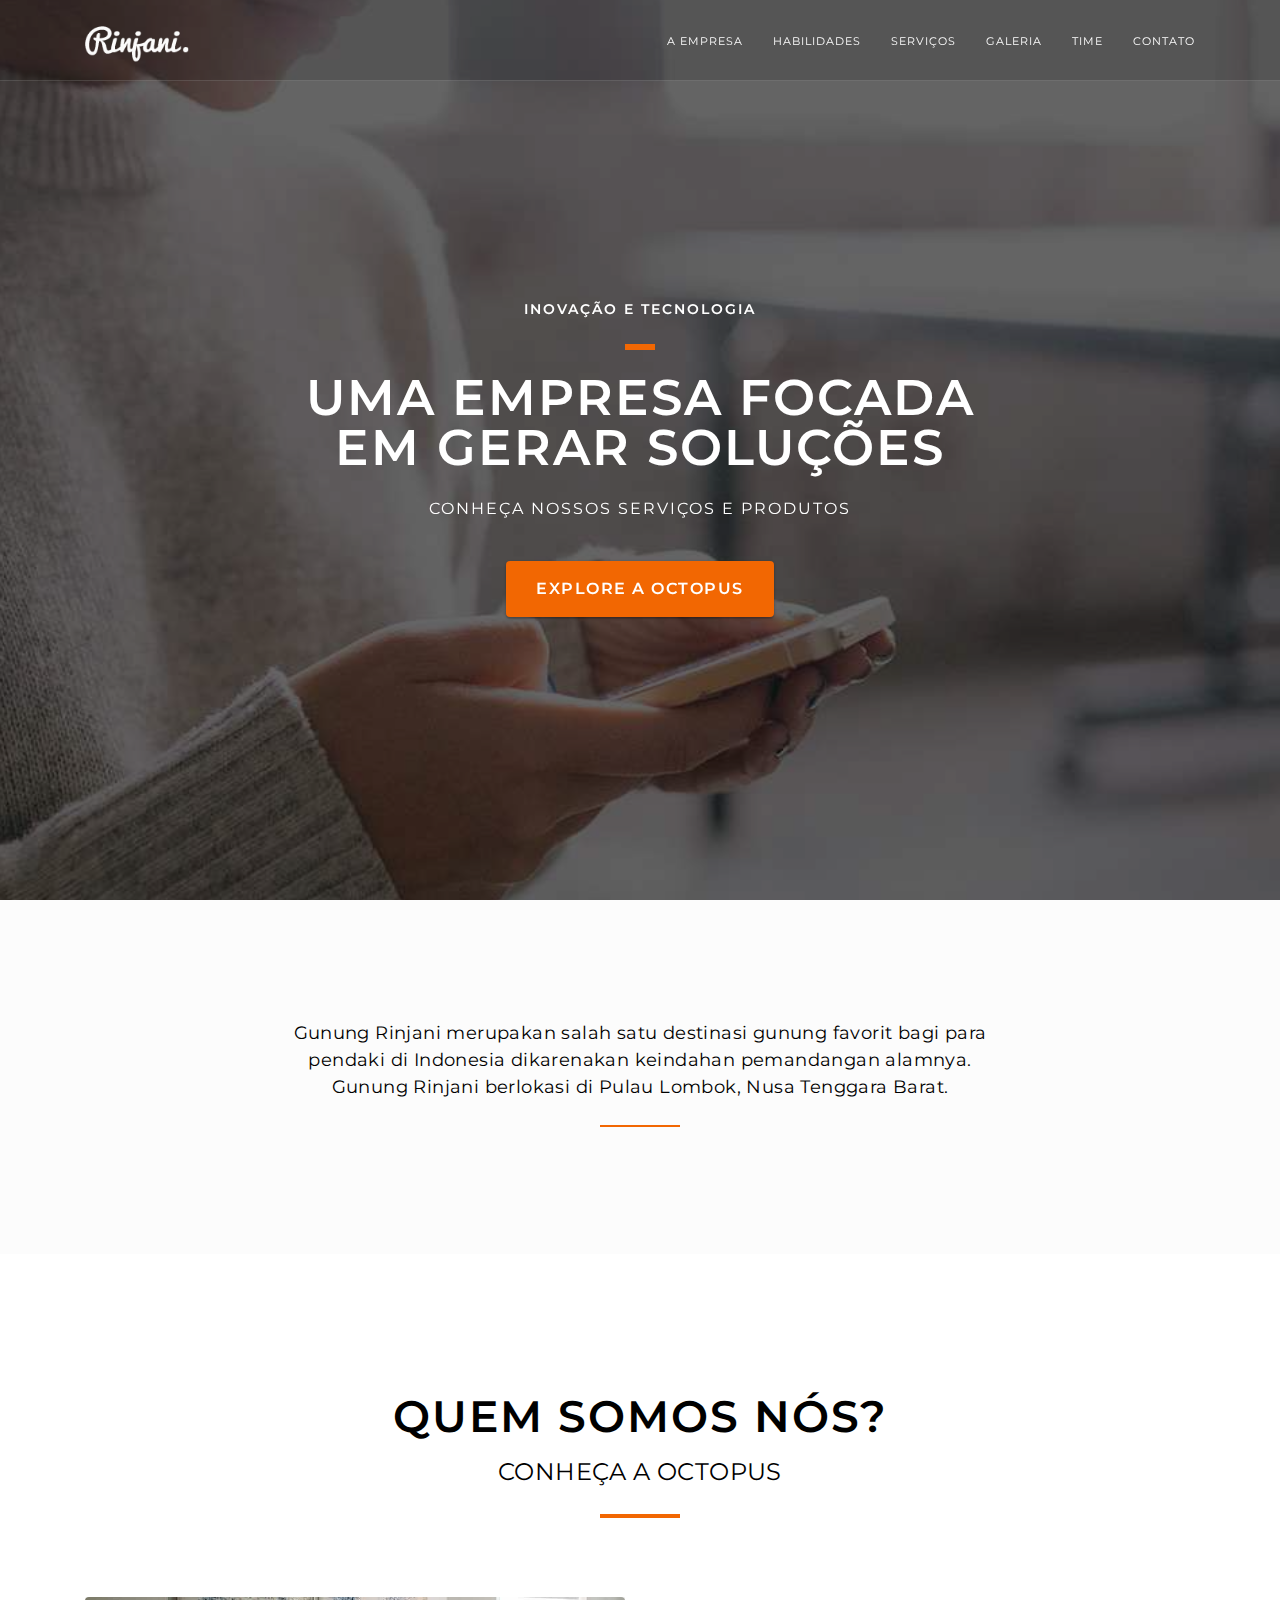
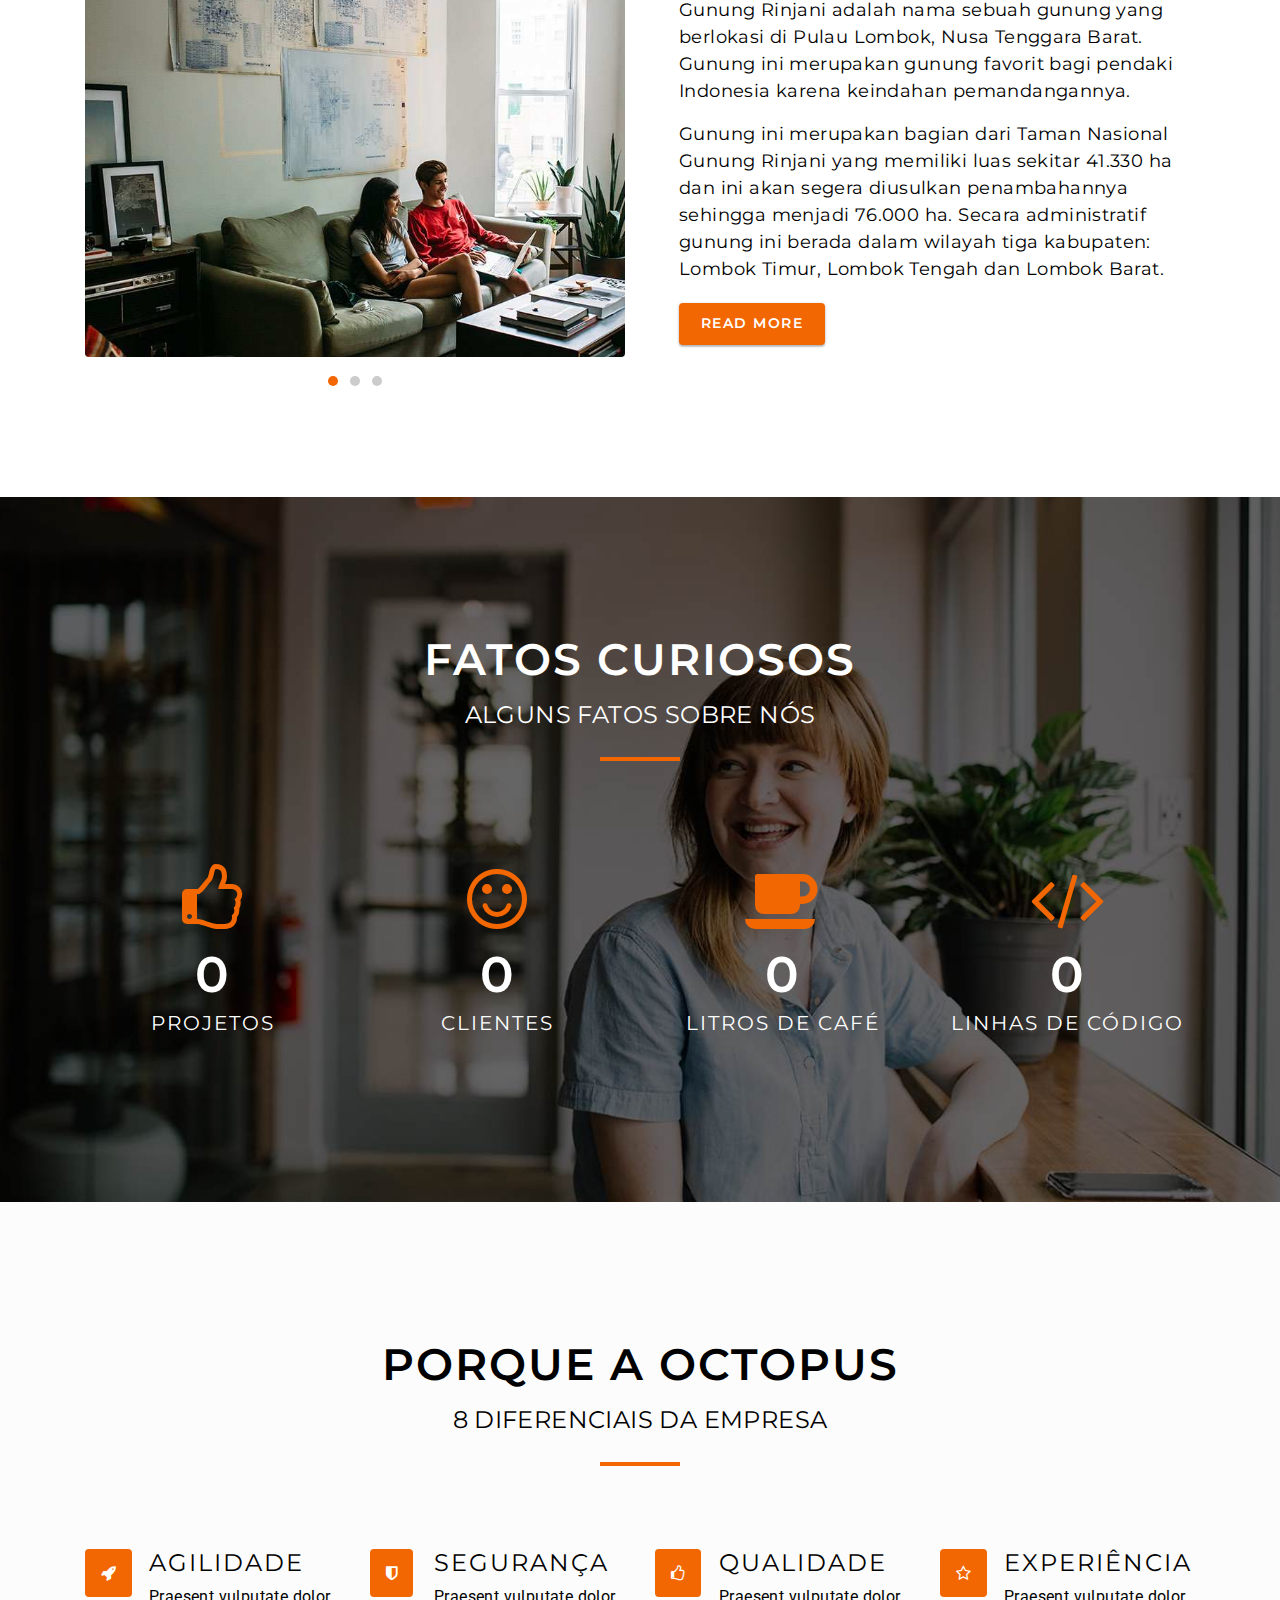
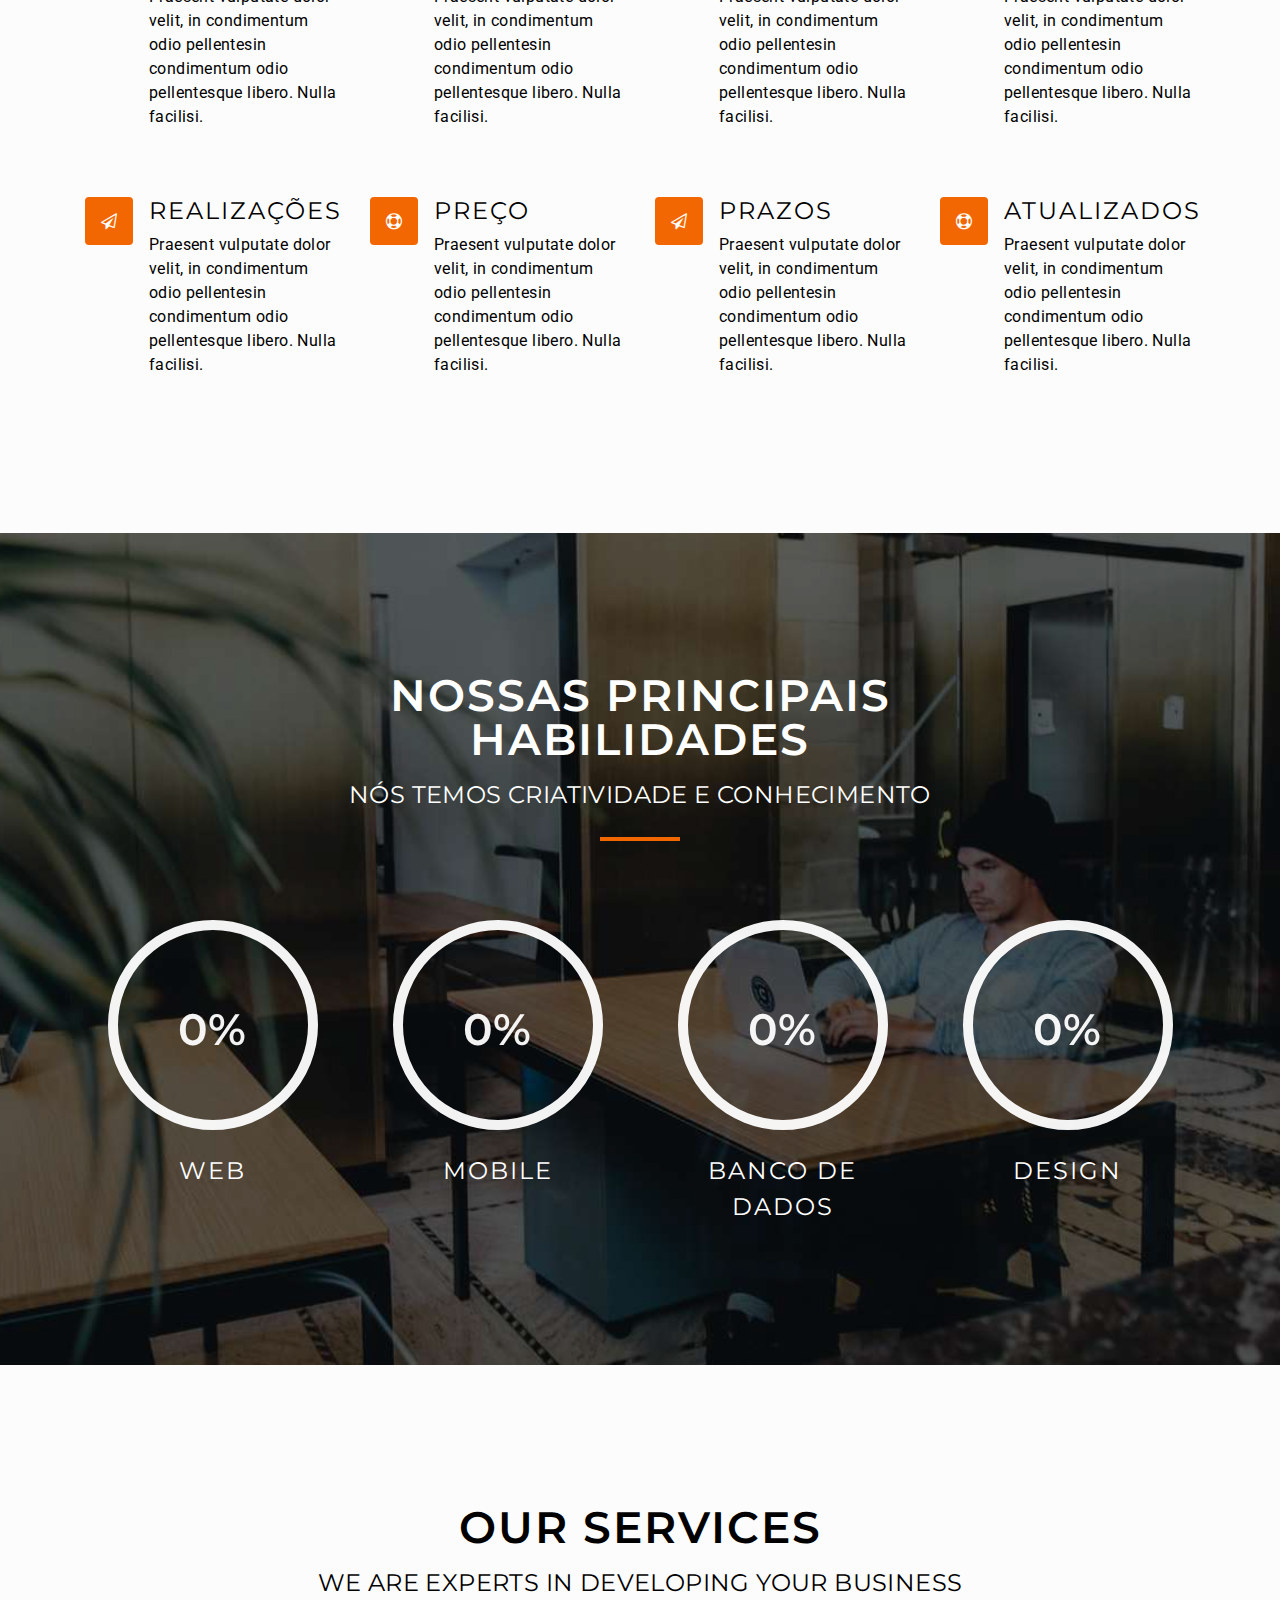
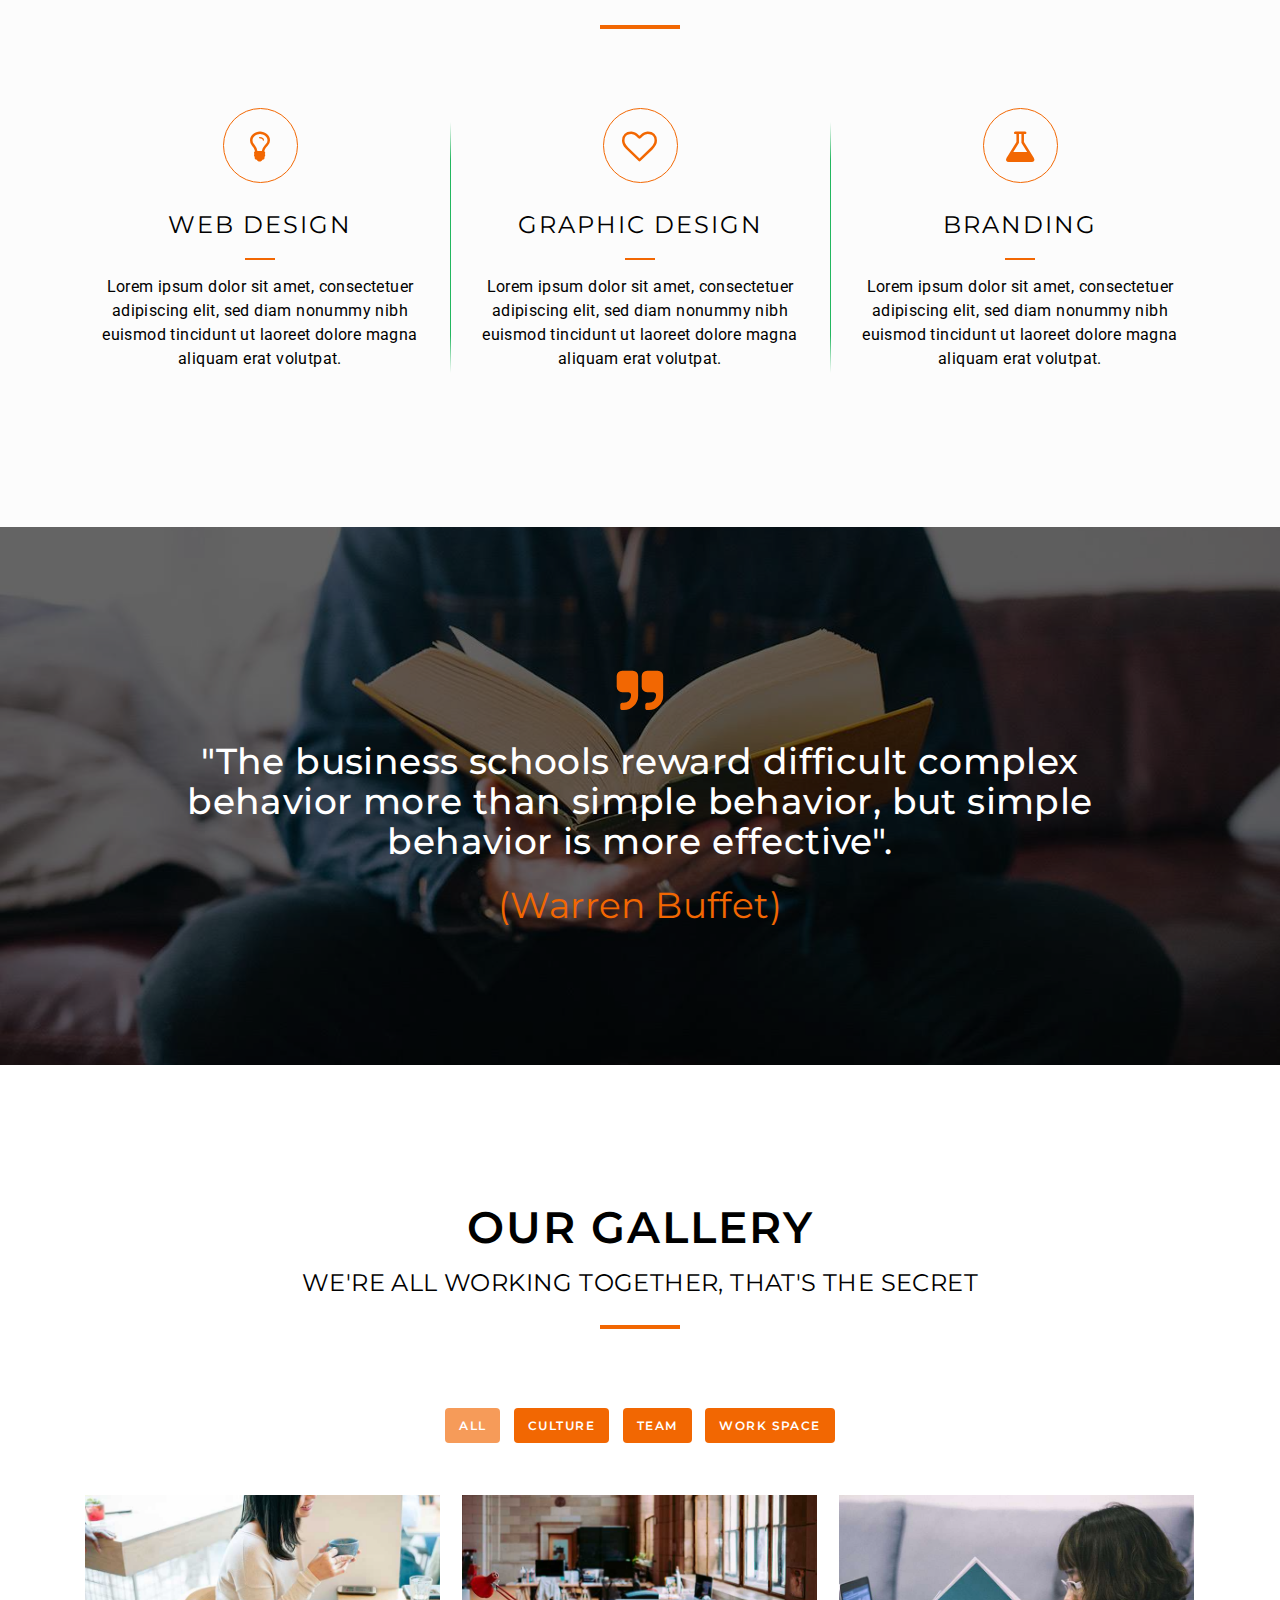
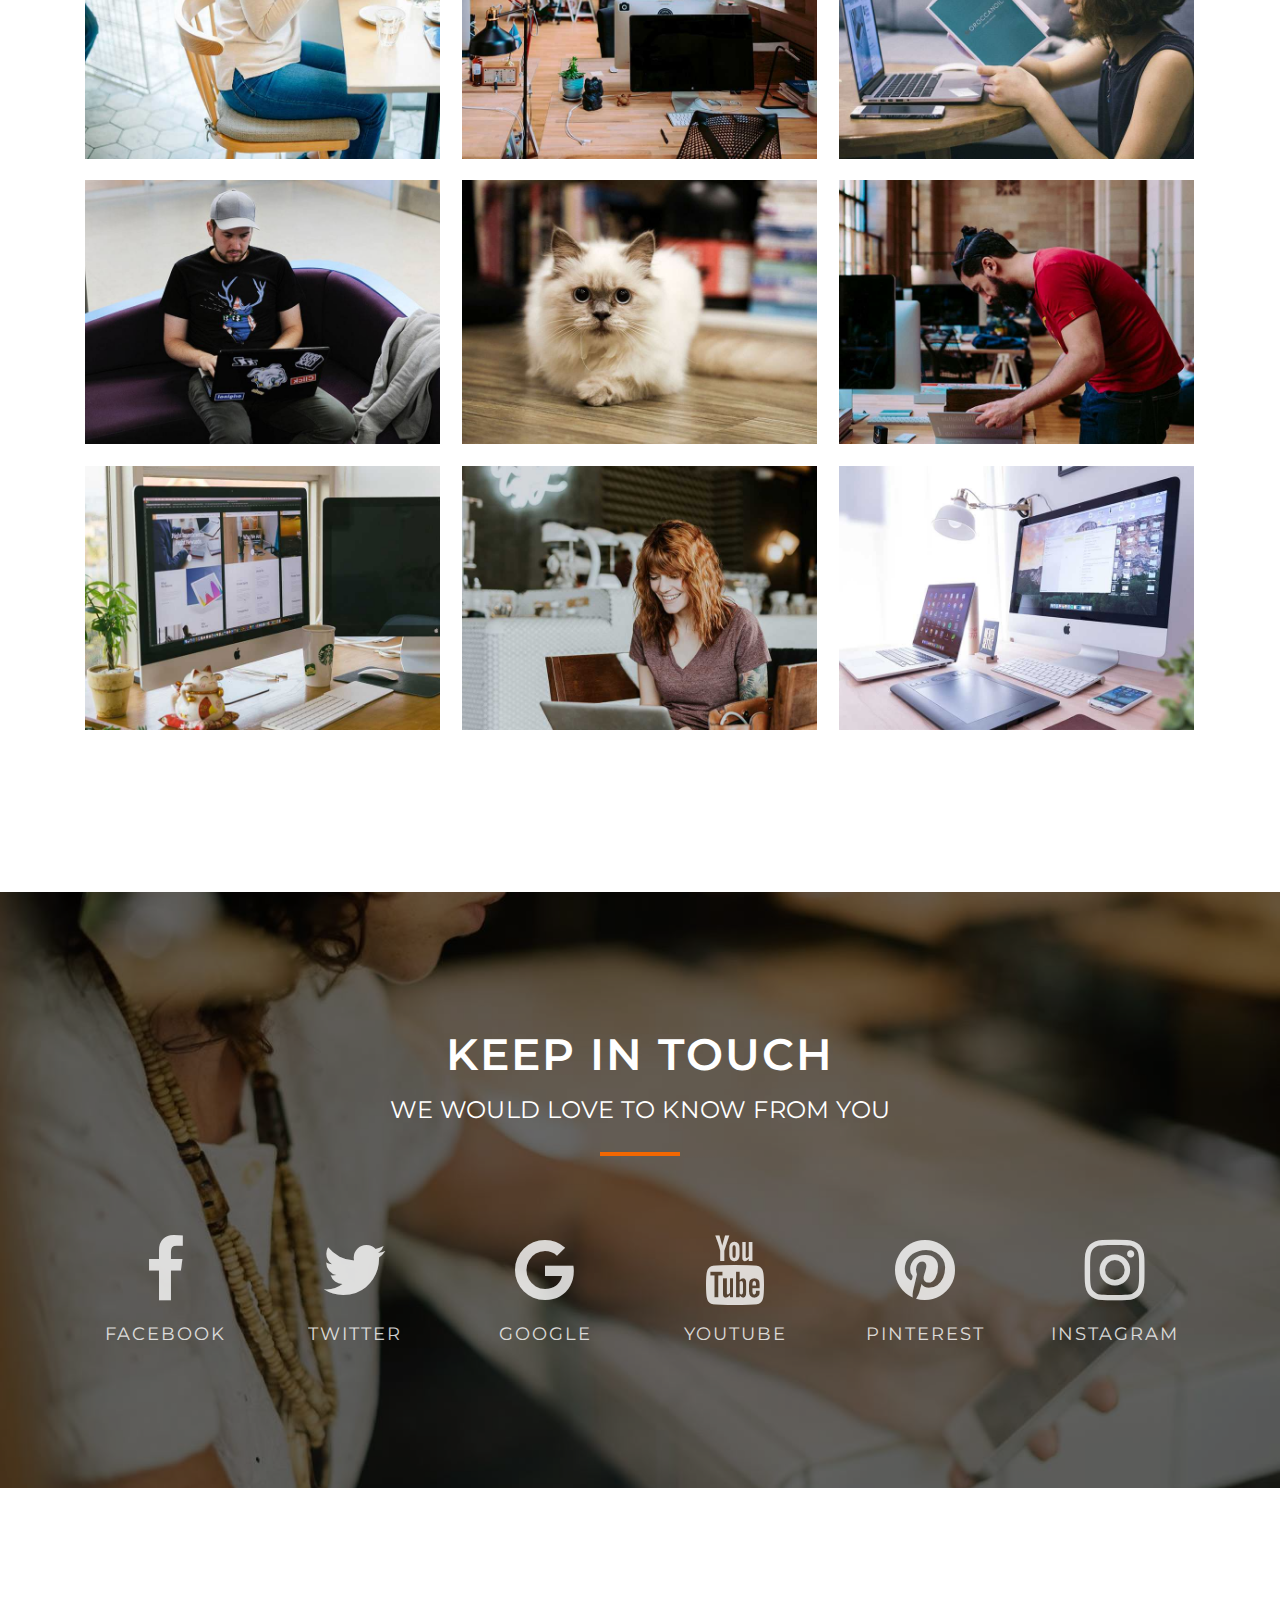
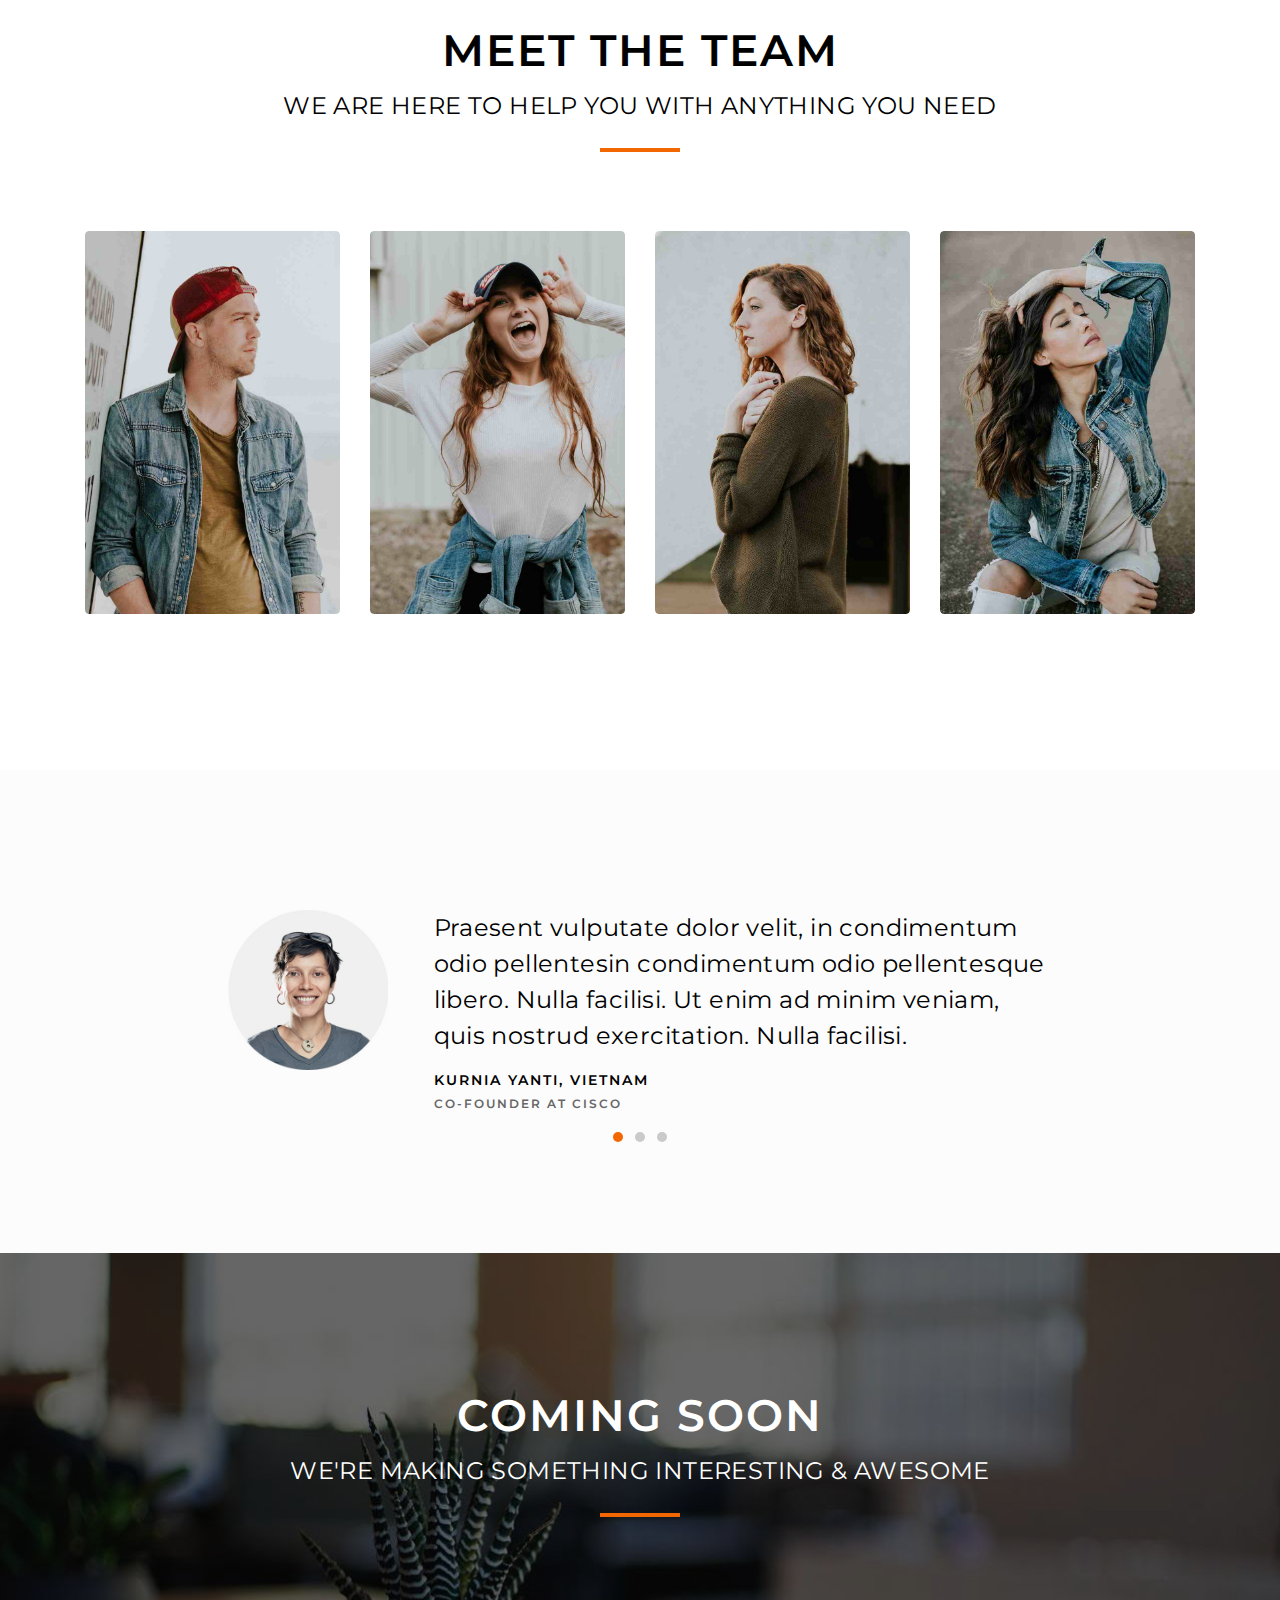
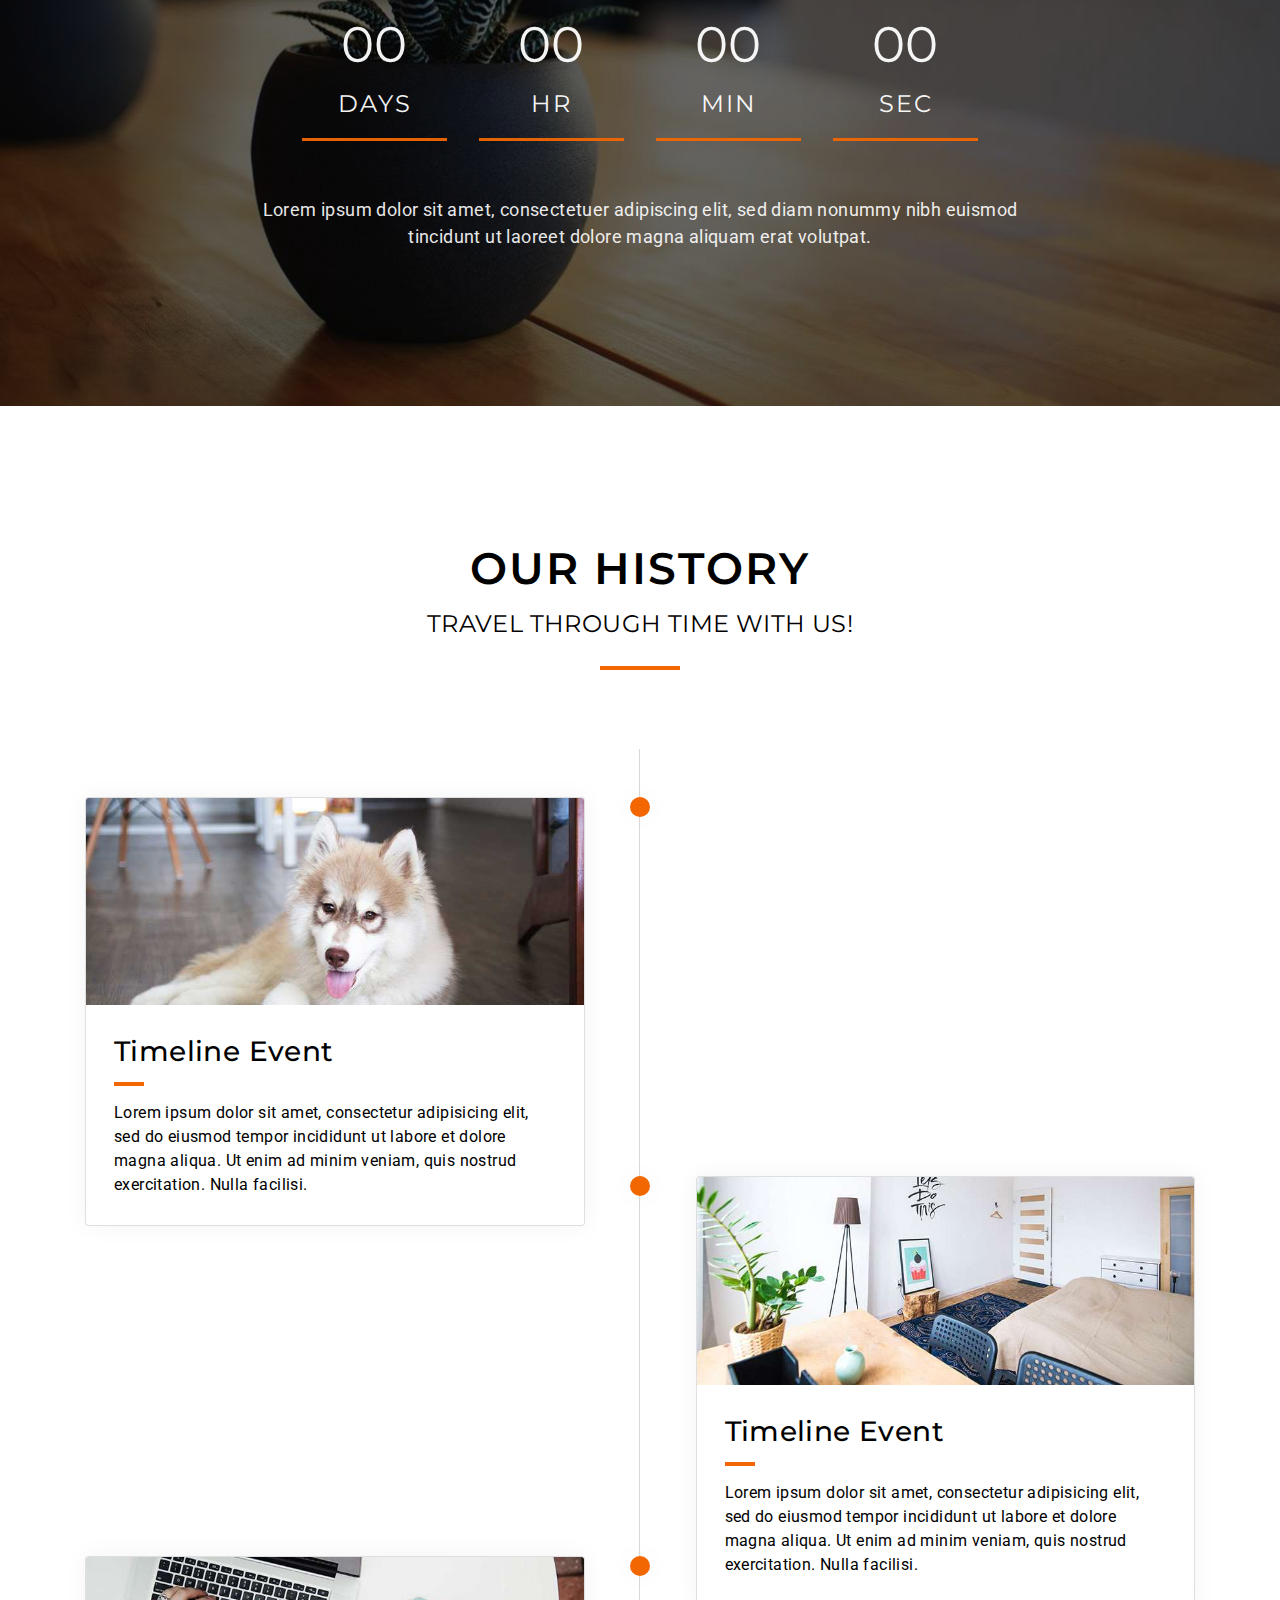
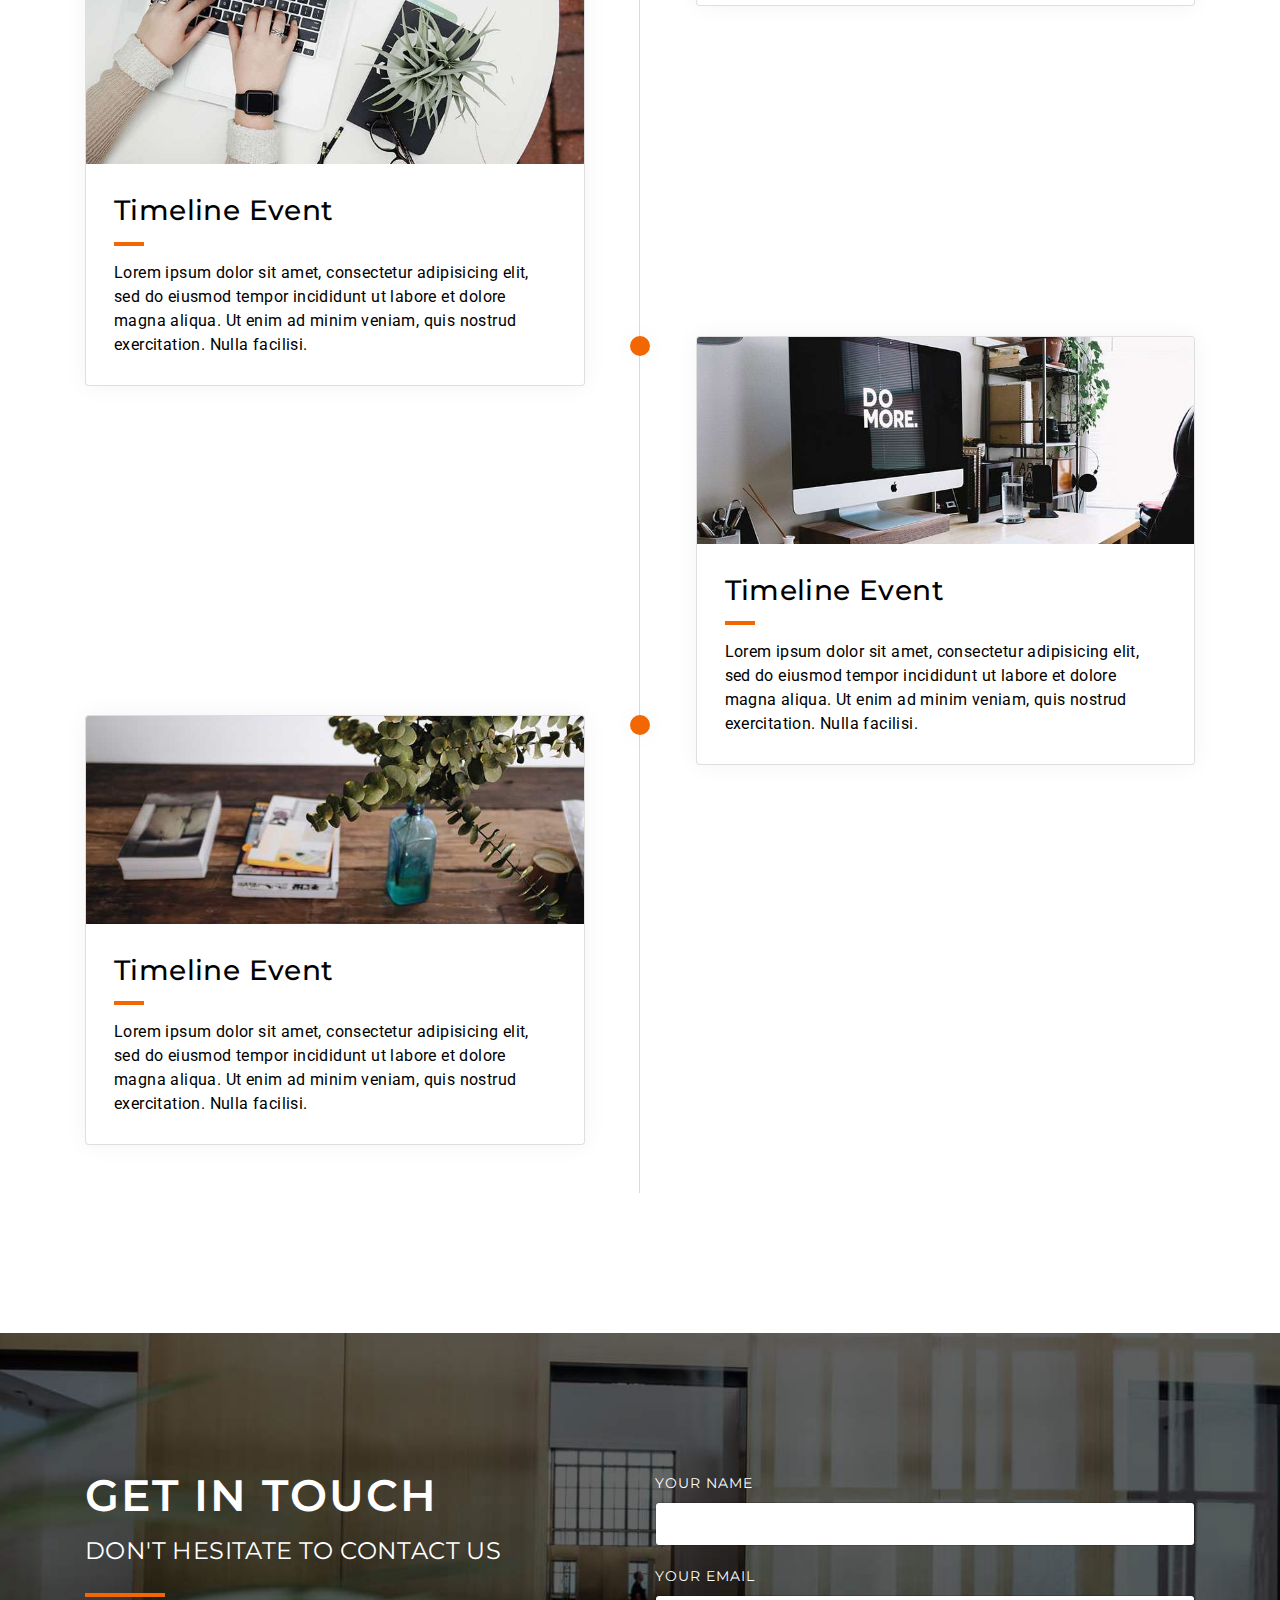
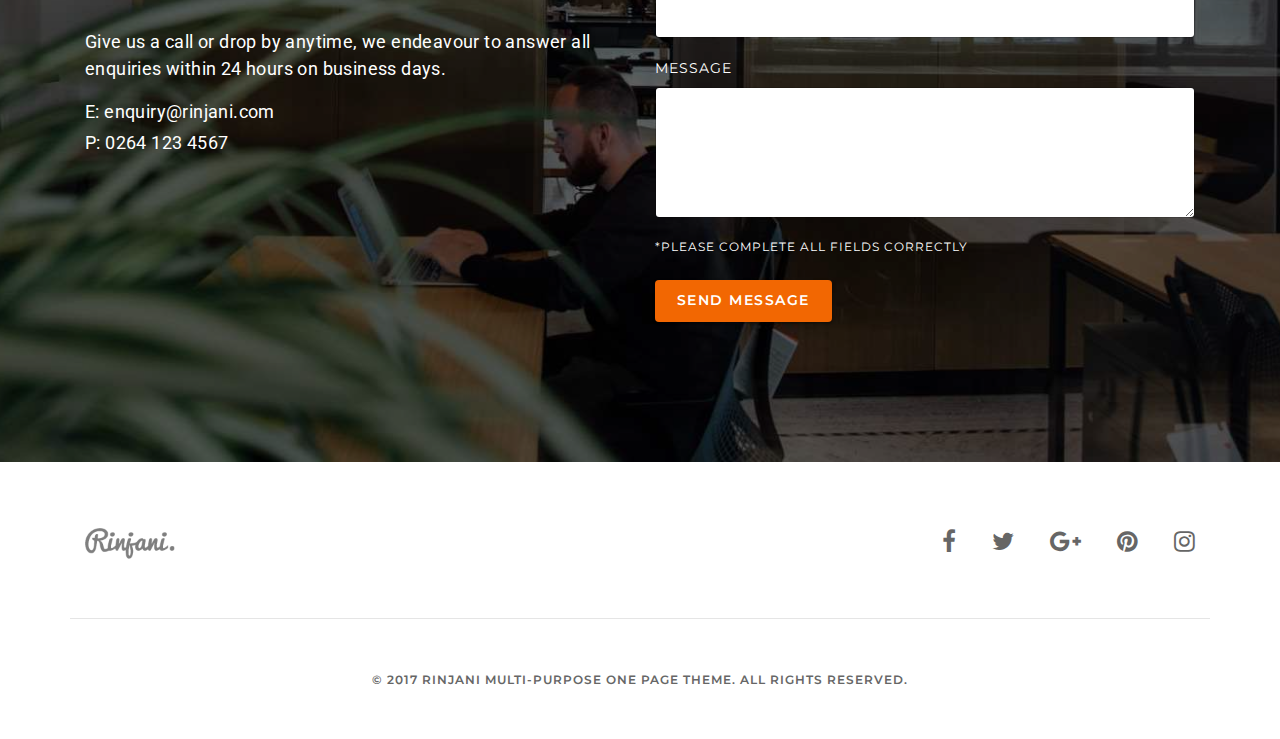
<file: index.html>
<!DOCTYPE html>
<html lang="pt-br">

<head>
        <title>Octopus Tecnologia</title>
        <meta charset="utf-8">
        <meta name="viewport" content="width=device-width, initial-scale=1, shrink-to-fit=no">
        <meta http-equiv="X-UA-Compatible" content="IE=edge" />

        <!-- Bootstrap CSS -->
        <link href="assets/css/bootstrap.min.css" rel="stylesheet" type="text/css">

        <!-- Font Awesome CSS -->
        <link href="assets/css/font-awesome.min.css" rel="stylesheet" type="text/css">

        <!-- Include all css plugins (below), or include individual files as needed -->
        <link href="assets/css/flickity.min.css" rel="stylesheet" type="text/css">
        <link href="assets/css/magnific-popup.css" rel="stylesheet" type="text/css">

        <!-- Theme CSS -->
        <link href="assets/css/theme.min.css" rel="stylesheet" type="text/css">
        <link href="assets/css/style.css" rel="stylesheet" type="text/css">

        <!-- Color Scheme CSS -->
        <link href="assets/css/color_orange2.css" rel="stylesheet" type="text/css">
    </head>
    <body id="page-top">

        <!-- Navigation Start -->
        <nav id="navigation" class="navbar navbar-inverse navbar-toggleable-md bg-inverse fixed-top">
            <div class="container">
                <div class="navbar-header">
                    <a class="navbar-brand page-scroll" href="#page-top">
                        <img src="assets/images/logo-text-black.png" alt="" class="logo-text-black"/>
                        <img src="assets/images/logo-text-white.png" alt="" class="logo-text-white"/>
                    </a>

                    <button class="navbar-toggler navbar-toggler-right" type="button" data-toggle="collapse" data-target="#navbar-rinjani" aria-controls="navbar-rinjani" aria-expanded="false" aria-label="Toggle navigation">
                        <span class="navbar-toggler-icon"></span>
                    </button>
                </div>
                <!-- //.navbar-header -->

                <div class="navbar-collapse collapse flex-row-reverse" id="navbar-rinjani">
                    <ul class="navbar-nav">
                        <li class="nav-item">
                            <a class="nav-link page-scroll" href="#about">A empresa</a>
                        </li>
                        <li class="nav-item">
                            <a class="nav-link page-scroll" href="#skills">Habilidades</a>
                        </li>
                        <li class="nav-item">
                            <a class="nav-link page-scroll" href="#services">Serviços</a>
                        </li>
                        <li class="nav-item">
                            <a class="nav-link page-scroll" href="#gallery">Galeria</a>
                        </li>
                        <li class="nav-item">
                            <a class="nav-link page-scroll" href="#team">Time</a>
                        </li>
                        <li class="nav-item">
                            <a class="nav-link page-scroll" href="#contact">Contato</a>
                        </li>
                    </ul>
                </div>
                <!-- //.navbar-collapse -->
            </div>
            <!-- //.container -->
        </nav>
        <!-- //Navigation End -->


        <!-- Section - Home Start -->
        <section id="home-bg-parallax" class="h-100 overflow-hidden p-0 w-100">
            <!-- BG Parallax -->
            <div class="bg-parallax bg-overlay-black-6"></div>

            <div class="h-100 left-0 position-absolute top-0 w-100">
                <div class="container h-100">
                    <div class="row align-items-center h-100 justify-content-center">
                        <div class="col-lg-8 pt-3 text-center">
                            <span class="d-block font-alt font-w-600 letter-spacing-2 text-medium text-uppercase text-white">
                                Inovação e Tecnologia
                            </span>

                            <span class="bg-base-color d-inline-block mt-4 sep-line-medium-thick"></span>

                            <h2 class="font-alt font-w-600 letter-spacing-2 mb-3 mt-3 text-uppercase text-white title-xs-extra-large title-extra-large-3">
                                Uma empresa focada em gerar soluções
                            </h2>

                            <span class="d-block font-alt letter-spacing-2 mb-3 mt-4 text-large text-uppercase text-white">
                                Conheça nossos serviços e produtos
                            </span>

                            <a href="#about" class="page-scroll btn btn-base-color btn-large btn-shadow mr-0 mt-4">Explore a Octopus</a>
                        </div>
                        <!-- //.col-lg-8 -->
                    </div>
                    <!-- //.row -->
                </div>
                <!-- //.container -->
            </div>
            <!-- //.h-100 -->
        </section>
        <!-- //Section - Home End -->


        <!-- Intro Start -->
        <div class="intro bg-gray-light p-5">
            <div class="container py-5">
                <div class="row justify-content-center py-4">
                    <div class="col-lg-8 text-center">
                        <p class="font-alt mb-0 text-xs-large text-extra-large">
                          Gunung Rinjani merupakan salah satu destinasi gunung favorit
                          bagi para pendaki di Indonesia dikarenakan keindahan pemandangan alamnya.
                          Gunung Rinjani berlokasi di Pulau Lombok, Nusa Tenggara Barat.</p>
                        <span class="bg-base-color d-inline-block mt-4 sep-line-long"></span>
                    </div>
                    <!-- //.col-lg-8 -->
                </div>
                <!-- //.row -->
            </div>
            <!-- //.container -->
        </div>
        <!-- //Intro End -->


        <!-- Section - About Start -->
        <section id="about" class="bg-white">
            <div class="container">
                <div class="row justify-content-center pb-5">
                    <div class="col-lg-9 pb-lg-4 text-center">
                        <h3 class="font-alt font-w-600 letter-spacing-2 text-uppercase title-xs-small title-extra-large-2">Quem somos nós?</h3>
                        <p class="font-alt mb-0 mt-3 text-xs-large text-uppercase title-medium">Conheça a Octopus</p>
                        <span class="bg-base-color d-inline-block mt-4 sep-line-thick-long"></span>
                    </div>
                    <!-- //.col-lg-9 -->
                </div>
                <!-- //.row -->

                <div class="row">
                    <div class="col-lg-6">
                        <div class="carousel-custom" data-pagedots="true" data-draggable="false" data-autoplay="5000">
                            <div class="carousel-cell w-100">
                                <img src="assets/images/about-1.jpg" alt="" class="img-fluid box-shadow-shallow rounded"/>
                            </div>
                            <!-- //.carousel-cell -->

                            <div class="carousel-cell w-100">
                                <img src="assets/images/about-2.jpg" alt="" class="img-fluid box-shadow-shallow rounded"/>
                            </div>
                            <!-- //.carousel-cell -->

                            <div class="carousel-cell w-100">
                                <img src="assets/images/about-3.jpg" alt="" class="img-fluid box-shadow-shallow rounded"/>
                            </div>
                            <!-- //.carousel-cell -->
                        </div>
                        <!-- //.carousel-custom -->
                    </div>
                    <!-- //.col-lg-6 -->

                    <div class="col-lg-6">
                        <div class="pl-lg-4 pt-5 pt-lg-0">
                            <p class="font-alt text-extra-large">Gunung Rinjani adalah nama sebuah gunung yang berlokasi di Pulau Lombok, Nusa Tenggara Barat. Gunung ini merupakan gunung favorit bagi pendaki Indonesia karena keindahan pemandangannya.</p>
                            <p class="font-alt mt-2 text-extra-large">Gunung ini merupakan bagian dari Taman Nasional Gunung Rinjani yang memiliki luas sekitar 41.330 ha dan ini akan segera diusulkan penambahannya sehingga menjadi 76.000 ha. Secara administratif gunung ini berada dalam wilayah tiga kabupaten: Lombok Timur, Lombok Tengah dan Lombok Barat. </p>
                            <a href="#fun-facts" class="page-scroll btn btn-base-color btn-shadow mt-1">Read More</a>
                        </div>
                        <!-- //.pl-lg-4 -->
                    </div>
                    <!-- //.col-lg-6 -->
                </div>
                <!-- //.row -->
            </div>
            <!-- //.container -->
        </section>
        <!-- //Section - About End -->


        <!-- Section - Fun Facts Start -->
        <section id="fun-facts" class="bg-cover bg-gray bg-overlay-black-6">
            <div class="container">
                <div class="row justify-content-center pb-5">
                    <div class="col-lg-9 pb-lg-4 text-center text-white">
                        <h3 class="font-alt font-w-600 letter-spacing-2 text-uppercase title-xs-small title-extra-large-2">Fatos Curiosos</h3>
                        <p class="font-alt mb-0 mt-3 text-xs-large text-uppercase title-medium">Alguns fatos sobre nós</p>
                        <span class="bg-base-color d-inline-block mt-4 sep-line-thick-long"></span>
                    </div>
                    <!-- //.col-lg-9 -->
                </div>
                <!-- //.row -->

                <div class="row align-items-center justify-content-center py-4">
                    <div class="col-md-3 text-center">
                        <i class="fa fa-thumbs-o-up text-base-color title-extra-large-4"></i>
                        <span class="timer d-block font-alt font-w-600 letter-spacing-2 mt-3 text-white title-md-large title-extra-large-3" data-from="0" data-to="80" data-speed="1500">0</span>
                        <span class="d-inline-block font-alt letter-spacing-2 mt-2 title-small text-uppercase text-white">Projetos</span>
                    </div>
                    <!-- //.col-md-3 -->

                    <div class="col-md-3 mt-5 mt-md-0 text-center">
                        <i class="fa fa-smile-o text-base-color title-extra-large-4"></i>
                        <span class="timer d-block font-alt font-w-600 letter-spacing-2 mt-3 text-white title-md-large title-extra-large-3" data-from="0" data-to="7" data-speed="1500">0</span>
                        <span class="d-inline-block font-alt letter-spacing-2 mt-2 title-small text-uppercase text-white">Clientes</span>
                    </div>
                    <!-- //.col-md-3 -->

                    <div class="col-md-3 mt-5 mt-md-0 text-center">
                        <i class="fa fa-coffee text-base-color title-extra-large-4"></i>
                        <span class="timer d-block font-alt font-w-600 letter-spacing-2 mt-3 text-white title-md-large title-extra-large-3" data-from="0" data-to="1373" data-speed="1500">0</span>
                        <span class="d-inline-block font-alt letter-spacing-2 mt-2 title-small text-uppercase text-white">Litros de Café</span>
                    </div>
                    <!-- //.col-md-3 -->

                    <div class="col-md-3 mt-5 mt-md-0 text-center">
                        <i class="fa fa-code text-base-color title-extra-large-4"></i>
                        <span class="timer d-block font-alt font-w-600 letter-spacing-2 mt-3 text-white title-md-large title-extra-large-3" data-from="0" data-to="15394" data-speed="1500">0</span>
                        <span class="d-inline-block font-alt letter-spacing-2 mt-2 title-small text-uppercase text-white">Linhas de Código</span>
                    </div>
                    <!-- //.col-md-3 -->
                </div>
                <!-- //.row -->
            </div>
            <!-- //.container -->
        </section>
        <!-- //Section - Fun Facts End -->


        <!-- Section - Why Us Start -->
        <section id="why-us" class="bg-gray-light">
            <div class="container">
                <div class="row justify-content-center pb-5">
                    <div class="col-lg-9 pb-lg-4 text-center">
                        <h3 class="font-alt font-w-600 letter-spacing-2 text-uppercase title-xs-small title-extra-large-2">Porque a Octopus</h3>
                        <p class="font-alt mb-0 mt-3 text-xs-large text-uppercase title-medium">8 diferenciais da empresa</p>
                        <span class="bg-base-color d-inline-block mt-4 sep-line-thick-long"></span>
                    </div>
                    <!-- //.col-lg-9 -->
                </div>
                <!-- //.row -->

                <div class="row">
                    <div class="col-md-6 col-lg-3">
                        <div class="pl-5 position-relative">
                            <i class="fa fa-rocket bg-base-color left-0 mt-1 p-3 position-absolute top-0 rounded text-white"></i>
                            <div class="ml-3">
                                <span class="d-block font-alt letter-spacing-2 title-medium text-uppercase">Agilidade</span>
                                <p class="mt-1 text-large">Praesent vulputate dolor velit, in condimentum odio pellentesin condimentum odio pellentesque libero. Nulla facilisi.</p>
                            </div>
                            <!-- //.ml-3 -->
                        </div>
                        <!-- //.pl-5 -->
                    </div>
                    <!-- //.md-6 -->

                    <div class="col-md-6 col-lg-3 mt-5 mt-md-0">
                        <div class="pl-5 position-relative">
                            <i class="fa fa-shield bg-base-color left-0 mt-1 p-3 position-absolute top-0 rounded text-white"></i>
                            <div class="ml-3">
                                <span class="d-block font-alt letter-spacing-2 title-medium text-uppercase">Segurança</span>
                                <p class="mt-1 text-large">Praesent vulputate dolor velit, in condimentum odio pellentesin condimentum odio pellentesque libero. Nulla facilisi.</p>
                            </div>
                            <!-- //.ml-3 -->
                        </div>
                        <!-- //.pl-5 -->
                    </div>
                    <!-- //.md-6 -->

                    <div class="col-md-6 col-lg-3 mt-5 mt-md-0">
                        <div class="pl-5 position-relative">
                            <i class="fa fa-thumbs-o-up bg-base-color left-0 mt-1 p-3 position-absolute top-0 rounded text-white"></i>
                            <div class="ml-3">
                                <span class="d-block font-alt letter-spacing-2 title-medium text-uppercase">Qualidade</span>
                                <p class="mt-1 text-large">Praesent vulputate dolor velit, in condimentum odio pellentesin condimentum odio pellentesque libero. Nulla facilisi.</p>
                            </div>
                            <!-- //.ml-3 -->
                        </div>
                        <!-- //.pl-5 -->
                    </div>
                    <!-- //.md-6 -->

                    <div class="col-md-6 col-lg-3 mt-5 mt-lg-0">
                        <div class="pl-5 position-relative">
                            <i class="fa fa-star-o bg-base-color left-0 mt-1 p-3 position-absolute top-0 rounded text-white"></i>
                            <div class="ml-3">
                                <span class="d-block font-alt letter-spacing-2 title-medium text-uppercase">Experiência</span>
                                <p class="mt-1 text-large">Praesent vulputate dolor velit, in condimentum odio pellentesin condimentum odio pellentesque libero. Nulla facilisi.</p>
                            </div>
                            <!-- //.ml-3 -->
                        </div>
                        <!-- //.pl-5 -->
                    </div>
                    <!-- //.md-6 -->

                    <div class="col-md-6 col-lg-3 mt-5">
                        <div class="pl-5 position-relative">
                            <i class="fa fa-paper-plane-o bg-base-color left-0 mt-1 p-3 position-absolute top-0 rounded text-white"></i>
                            <div class="ml-3">
                                <span class="d-block font-alt letter-spacing-2 title-medium text-uppercase">Realizações</span>
                                <p class="mt-1 text-large">Praesent vulputate dolor velit, in condimentum odio pellentesin condimentum odio pellentesque libero. Nulla facilisi.</p>
                            </div>
                            <!-- //.ml-3 -->
                        </div>
                        <!-- //.pl-5 -->
                    </div>
                    <!-- //.md-6 -->

                    <div class="col-md-6 col-lg-3 mt-5">
                        <div class="pl-5 position-relative">
                            <i class="fa fa-support bg-base-color left-0 mt-1 p-3 position-absolute top-0 rounded text-white"></i>
                            <div class="ml-3">
                                <span class="d-block font-alt letter-spacing-2 title-medium text-uppercase">Preço</span>
                                <p class="mt-1 text-large">Praesent vulputate dolor velit, in condimentum odio pellentesin condimentum odio pellentesque libero. Nulla facilisi.</p>
                            </div>
                            <!-- //.ml-3 -->
                        </div>
                        <!-- //.pl-5 -->
                    </div>
                    <!-- //.md-6 -->

                    <div class="col-md-6 col-lg-3 mt-5">
                        <div class="pl-5 position-relative">
                            <i class="fa fa-paper-plane-o bg-base-color left-0 mt-1 p-3 position-absolute top-0 rounded text-white"></i>
                            <div class="ml-3">
                                <span class="d-block font-alt letter-spacing-2 title-medium text-uppercase">Prazos</span>
                                <p class="mt-1 text-large">Praesent vulputate dolor velit, in condimentum odio pellentesin condimentum odio pellentesque libero. Nulla facilisi.</p>
                            </div>
                            <!-- //.ml-3 -->
                        </div>
                        <!-- //.pl-5 -->
                    </div>
                    <!-- //.md-6 -->

                    <div class="col-md-6 col-lg-3 mt-5">
                        <div class="pl-5 position-relative">
                            <i class="fa fa-support bg-base-color left-0 mt-1 p-3 position-absolute top-0 rounded text-white"></i>
                            <div class="ml-3">
                                <span class="d-block font-alt letter-spacing-2 title-medium text-uppercase">Atualizados</span>
                                <p class="mt-1 text-large">Praesent vulputate dolor velit, in condimentum odio pellentesin condimentum odio pellentesque libero. Nulla facilisi.</p>
                            </div>
                            <!-- //.ml-3 -->
                        </div>
                        <!-- //.pl-5 -->
                    </div>
                    <!-- //.md-6 -->
                </div>
                <!-- //.row -->
            </div>
            <!-- //.container -->
        </section>
        <!-- //Section - Why Us End -->


        <!-- Section - Skills Start -->
        <section id="skills" class="bg-cover bg-gray bg-overlay-black-6">
            <div class="container">
                <div class="row justify-content-center pb-5">
                    <div class="col-lg-9 pb-lg-4 text-center text-white">
                        <h3 class="font-alt font-w-600 letter-spacing-2 text-uppercase title-xs-small title-extra-large-2">Nossas principais habilidades</h3>
                        <p class="font-alt mb-0 mt-3 text-xs-large text-uppercase title-medium">Nós temos criatividade e conhecimento</p>
                        <span class="bg-base-color d-inline-block mt-4 sep-line-thick-long"></span>
                    </div>
                    <!-- //.col-lg-9 -->
                </div>
                <!-- //.row -->

                <div class="row">
                    <div class="col-md-6 col-lg-3 text-center">
                        <div class="pie-chart opacity-9-5">
                            <div class="chart font-alt text-white" data-percent="0" data-percent-update="83" data-bar-color="#f9461d" data-track-color="#ffffff">
                                <span class="percent font-alt font-w-600 title-extra-large-2">0%</span>
                            </div>
                            <!-- //.chart -->
                        </div>
                        <!-- //.pie-chart -->

                        <span class="d-block font-alt letter-spacing-2 mt-3 title-medium text-uppercase text-white">Web</span>
                    </div>
                    <!-- //.col-md-6 -->

                    <div class="col-md-6 col-lg-3 mt-5 mt-md-0 text-center">
                        <div class="pie-chart opacity-9-5">
                            <div class="chart font-alt text-white" data-percent="0" data-percent-update="81" data-bar-color="#f9461d" data-track-color="#ffffff">
                                <span class="percent font-alt font-w-600 title-extra-large-2">0%</span>
                            </div>
                            <!-- //.chart -->
                        </div>
                        <!-- //.pie-chart -->

                        <span class="d-block font-alt letter-spacing-2 mt-3 title-medium text-uppercase text-white">Mobile</span>
                    </div>
                    <!-- //.col-md-6 -->

                    <div class="col-md-6 col-lg-3 mt-5 mt-lg-0 text-center">
                        <div class="pie-chart opacity-9-5">
                            <div class="chart font-alt text-white" data-percent="0" data-percent-update="64" data-bar-color="#f9461d" data-track-color="#ffffff">
                                <span class="percent font-alt font-w-600 title-extra-large-2">0%</span>
                            </div>
                            <!-- //.chart -->
                        </div>
                        <!-- //.pie-chart -->

                        <span class="d-block font-alt letter-spacing-2 mt-3 title-medium text-uppercase text-white">Banco de dados</span>
                    </div>
                    <!-- //.col-md-6 -->

                    <div class="col-md-6 col-lg-3 mt-5 mt-lg-0 text-center">
                        <div class="pie-chart opacity-9-5">
                            <div class="chart font-alt text-white" data-percent="0" data-percent-update="90" data-bar-color="#f9461d" data-track-color="#ffffff">
                                <span class="percent font-alt font-w-600 title-extra-large-2">0%</span>
                            </div>
                            <!-- //.chart -->
                        </div>
                        <!-- //.pie-chart -->

                        <span class="d-block font-alt letter-spacing-2 mt-3 title-medium text-uppercase text-white">Design</span>
                    </div>
                    <!-- //.col-md-6 -->
                </div>
                <!-- //.row -->
            </div>
            <!-- //.container -->
        </section>
        <!-- //Section - Skills End -->


        <!-- Section - Services Start -->
        <section id="services" class="bg-gray-light">
            <div class="container">
                <div class="row justify-content-center pb-5">
                    <div class="col-lg-9 pb-lg-4 text-center">
                        <h3 class="font-alt font-w-600 letter-spacing-2 text-uppercase title-xs-small title-extra-large-2">Our Services</h3>
                        <p class="font-alt mb-0 mt-3 text-xs-large text-uppercase title-medium">We are experts in developing your business</p>
                        <span class="bg-base-color d-inline-block mt-4 sep-line-thick-long"></span>
                    </div>
                    <!-- //.col-lg-9 -->
                </div>
                <!-- //.row -->

                <div class="row">
                    <div class="col-md-4">
                        <div class="features-block text-center">
                            <div class="block-icon ease">
                                <i class="fa fa-lightbulb-o ease"></i>
                            </div>
                            <!-- //.block-icon -->

                            <span class="d-block font-alt letter-spacing-2 mt-4 text-uppercase title-medium">Web Design</span>
                            <span class="bg-base-color d-inline-block mt-2 sep-line"></span>
                            <p class="mt-2 text-large">Lorem ipsum dolor sit amet, consectetuer adipiscing elit, sed diam nonummy nibh euismod tincidunt ut laoreet dolore magna aliquam erat volutpat.</p>
                        </div>
                        <!-- //.features-block -->
                    </div>
                    <!-- //.col-md-4 -->

                    <div class="col-md-4 mt-5 mt-md-0">
                        <div class="features-block text-center">
                            <div class="block-icon ease">
                                <i class="fa fa-heart-o ease"></i>
                            </div>
                            <!-- //.block-icon -->

                            <span class="d-block font-alt letter-spacing-2 mt-4 text-uppercase title-medium">Graphic Design</span>
                            <span class="bg-base-color d-inline-block mt-2 sep-line"></span>
                            <p class="mt-2 text-large">Lorem ipsum dolor sit amet, consectetuer adipiscing elit, sed diam nonummy nibh euismod tincidunt ut laoreet dolore magna aliquam erat volutpat.</p>
                        </div>
                        <!-- //.features-block -->
                    </div>
                    <!-- //.col-md-4 -->

                    <div class="col-md-4 mt-5 mt-md-0">
                        <div class="features-block border-0 text-center">
                            <div class="block-icon ease">
                                <i class="fa fa-flask ease"></i>
                            </div>
                            <!-- //.block-icon -->

                            <span class="d-block font-alt letter-spacing-2 mt-4 text-uppercase title-medium">Branding</span>
                            <span class="bg-base-color d-inline-block mt-2 sep-line"></span>
                            <p class="mt-2 text-large">Lorem ipsum dolor sit amet, consectetuer adipiscing elit, sed diam nonummy nibh euismod tincidunt ut laoreet dolore magna aliquam erat volutpat.</p>
                        </div>
                        <!-- //.features-block -->
                    </div>
                    <!-- //.col-md-4 -->
                </div>
                <!-- //.row -->
            </div>
            <!-- //.container -->
        </section>
        <!-- //Section - Services End -->


        <!-- Section - Quote Start -->
        <section id="quote" class="bg-cover bg-gray bg-overlay-black-6">
            <div class="container">
                <div class="row justify-content-center">
                    <div class="col-lg-10 text-center">
                        <i class="fa fa-quote-right text-base-color title-extra-large-3"></i>
                        <h3 class="d-block mt-4 font-alt text-white title-extra-large">"The business schools reward difficult complex behavior more than simple behavior, but simple behavior is more effective".</h3>
                        <span class="d-block mt-4 font-alt text-base-color title-extra-large">(Warren Buffet)</span>
                    </div>
                    <!-- //.col-lg-10 -->
                </div>
                <!-- //.row -->
            </div>
            <!-- //.container -->
        </section>
        <!-- //Section - Quote End -->


        <!-- Section - Gallery Start -->
        <section id="gallery" class="bg-white">
            <div class="container">
                <div class="row justify-content-center pb-5">
                    <div class="col-lg-9 pb-lg-4 text-center">
                        <h3 class="font-alt font-w-600 letter-spacing-2 text-uppercase title-xs-small title-extra-large-2">Our Gallery</h3>
                        <p class="font-alt mb-0 mt-3 text-xs-large text-uppercase title-medium">We're all working together, that's the secret</p>
                        <span class="bg-base-color d-inline-block mt-4 sep-line-thick-long"></span>
                    </div>
                    <!-- //.col-lg-9 -->
                </div>
                <!-- //.row -->

                <div class="row">
                    <div class="col-12">
                        <div class="gallery-filter">
                            <ul class="mb-5 p-0 text-center">
                                <li class="list-inline-item"><a href="#" data-filter="*" class="btn btn-base-color btn-small disabled mb-1 mr-1">All</a></li>
                                <li class="list-inline-item"><a href="#" data-filter=".culture" class="btn btn-base-color btn-small mb-1 mr-1">Culture</a></li>
                                <li class="list-inline-item"><a href="#" data-filter=".team" class="btn btn-base-color btn-small mb-1 mr-1">Team</a></li>
                                <li class="list-inline-item"><a href="#" data-filter=".work-space" class="btn btn-base-color btn-small mb-1 mr-0">Work Space</a></li>
                            </ul>
                        </div>
                        <!-- //.gallery-filter -->

                        <div class="gallery-wrapper">
                            <div class="gallery-grid grid-col-3 gutter-medium">
                                <div class="item team">
                                    <figure>
                                        <div class="gallery-img">
                                            <img src="assets/images/gallery-1.jpg" alt="">
                                        </div>
                                        <!-- //.gallery-img -->

                                        <figcaption>
                                            <a href="assets/images/gallery-1.jpg" title="Image Caption 1">
                                                <div class="d-table">
                                                    <div class="d-table-cell align-middle">
                                                        <span class="d-block font-alt letter-spacing-2 text-extra-large text-uppercase text-white">Image Caption 1</span>
                                                    </div>
                                                    <!-- //.d-table-cell -->
                                                </div>
                                                <!-- //.d-table -->
                                            </a>
                                        </figcaption>
                                    </figure>
                                </div>
                                <!-- //.item -->

                                <div class="item work-space">
                                    <figure>
                                        <div class="gallery-img">
                                            <img src="assets/images/gallery-2.jpg" alt="">
                                        </div>
                                        <!-- //.gallery-img -->

                                        <figcaption>
                                            <a href="assets/images/gallery-2.jpg" title="Image Caption 2">
                                                <div class="d-table">
                                                    <div class="d-table-cell align-middle">
                                                        <span class="d-block font-alt letter-spacing-2 text-extra-large text-uppercase text-white">Image Caption 2</span>
                                                    </div>
                                                    <!-- //.d-table-cell -->
                                                </div>
                                                <!-- //.d-table -->
                                            </a>
                                        </figcaption>
                                    </figure>
                                </div>
                                <!-- //.item -->

                                <div class="item culture">
                                    <figure>
                                        <div class="gallery-img">
                                            <img src="assets/images/gallery-3.jpg" alt="">
                                        </div>
                                        <!-- //.gallery-img -->

                                        <figcaption>
                                            <a href="assets/images/gallery-3.jpg" title="Image Caption 3">
                                                <div class="d-table">
                                                    <div class="d-table-cell align-middle">
                                                        <span class="d-block font-alt letter-spacing-2 text-extra-large text-uppercase text-white">Image Caption 3</span>
                                                    </div>
                                                    <!-- //.d-table-cell -->
                                                </div>
                                                <!-- //.d-table -->
                                            </a>
                                        </figcaption>
                                    </figure>
                                </div>
                                <!-- //.item -->

                                <div class="item team">
                                    <figure>
                                        <div class="gallery-img">
                                            <img src="assets/images/gallery-4.jpg" alt="">
                                        </div>
                                        <!-- //.gallery-img -->

                                        <figcaption>
                                            <a href="assets/images/gallery-4.jpg" title="Image Caption 4">
                                                <div class="d-table">
                                                    <div class="d-table-cell align-middle">
                                                        <span class="d-block font-alt letter-spacing-2 text-extra-large text-uppercase text-white">Image Caption 4</span>
                                                    </div>
                                                    <!-- //.d-table-cell -->
                                                </div>
                                                <!-- //.d-table -->
                                            </a>
                                        </figcaption>
                                    </figure>
                                </div>
                                <!-- //.item -->

                                <div class="item work-space culture">
                                    <figure>
                                        <div class="gallery-img">
                                            <img src="assets/images/gallery-5.jpg" alt="">
                                        </div>
                                        <!-- //.gallery-img -->

                                        <figcaption>
                                            <a href="assets/images/gallery-5.jpg" title="Image Caption 5">
                                                <div class="d-table">
                                                    <div class="d-table-cell align-middle">
                                                        <span class="d-block font-alt letter-spacing-2 text-extra-large text-uppercase text-white">Image Caption 5</span>
                                                    </div>
                                                    <!-- //.d-table-cell -->
                                                </div>
                                                <!-- //.d-table -->
                                            </a>
                                        </figcaption>
                                    </figure>
                                </div>
                                <!-- //.item -->

                                <div class="item culture">
                                    <figure>
                                        <div class="gallery-img">
                                            <img src="assets/images/gallery-6.jpg" alt="">
                                        </div>
                                        <!-- //.gallery-img -->

                                        <figcaption>
                                            <a href="assets/images/gallery-6.jpg" title="Image Caption 6">
                                                <div class="d-table">
                                                    <div class="d-table-cell align-middle">
                                                        <span class="d-block font-alt letter-spacing-2 text-extra-large text-uppercase text-white">Image Caption 6</span>
                                                    </div>
                                                    <!-- //.d-table-cell -->
                                                </div>
                                                <!-- //.d-table -->
                                            </a>
                                        </figcaption>
                                    </figure>
                                </div>
                                <!-- //.item -->

                                <div class="item team work-space">
                                    <figure>
                                        <div class="gallery-img">
                                            <img src="assets/images/gallery-7.jpg" alt="">
                                        </div>
                                        <!-- //.gallery-img -->

                                        <figcaption>
                                            <a href="assets/images/gallery-7.jpg" title="Image Caption 7">
                                                <div class="d-table">
                                                    <div class="d-table-cell align-middle">
                                                        <span class="d-block font-alt letter-spacing-2 text-extra-large text-uppercase text-white">Image Caption 7</span>
                                                    </div>
                                                    <!-- //.d-table-cell -->
                                                </div>
                                                <!-- //.d-table -->
                                            </a>
                                        </figcaption>
                                    </figure>
                                </div>
                                <!-- //.item -->

                                <div class="item culture">
                                    <figure>
                                        <div class="gallery-img">
                                            <img src="assets/images/gallery-8.jpg" alt="">
                                        </div>
                                        <!-- //.gallery-img -->

                                        <figcaption>
                                            <a href="assets/images/gallery-8.jpg" title="Image Caption 8">
                                                <div class="d-table">
                                                    <div class="d-table-cell align-middle">
                                                        <span class="d-block font-alt letter-spacing-2 text-extra-large text-uppercase text-white">Image Caption 8</span>
                                                    </div>
                                                    <!-- //.d-table-cell -->
                                                </div>
                                                <!-- //.d-table -->
                                            </a>
                                        </figcaption>
                                    </figure>
                                </div>
                                <!-- //.item -->

                                <div class="item work-space">
                                    <figure>
                                        <div class="gallery-img">
                                            <img src="assets/images/gallery-9.jpg" alt="">
                                        </div>
                                        <!-- //.gallery-img -->

                                        <figcaption>
                                            <a href="assets/images/gallery-9.jpg" title="Image Caption 9">
                                                <div class="d-table">
                                                    <div class="d-table-cell align-middle">
                                                        <span class="d-block font-alt letter-spacing-2 text-extra-large text-uppercase text-white">Image Caption 9</span>
                                                    </div>
                                                    <!-- //.d-table-cell -->
                                                </div>
                                                <!-- //.d-table -->
                                            </a>
                                        </figcaption>
                                    </figure>
                                </div>
                                <!-- //.item -->
                            </div>
                            <!-- //.gallery-grid -->
                        </div>
                        <!-- //.gallery-wrapper -->
                    </div>
                    <!-- //.col-12 -->
                </div>
                <!-- //.row -->
            </div>
            <!-- //.container -->
        </section>
        <!-- //Section - Gallery End -->


        <!-- Section - Keep In Touch Start -->
        <section id="keep-in-touch" class="bg-cover bg-gray bg-overlay-black-6">
            <div class="container">
                <div class="row justify-content-center pb-5">
                    <div class="col-lg-9 pb-lg-4 text-center text-white">
                        <h3 class="font-alt font-w-600 letter-spacing-2 text-uppercase title-xs-small title-extra-large-2">Keep In Touch</h3>
                        <p class="font-alt mb-0 mt-3 text-xs-large text-uppercase title-medium">We would love to know from you</p>
                        <span class="bg-base-color d-inline-block mt-4 sep-line-thick-long"></span>
                    </div>
                    <!-- //.col-lg-9 -->
                </div>
                <!-- //.row -->

                <div class="row">
                    <div class="col-sm-6 col-md-4 col-lg-2">
                        <a href="#" class="d-block ease opacity-8 text-center text-hover-base-color text-white">
                            <i class="fa fa-facebook title-extra-large-4"></i>
                            <span class="d-block font-alt letter-spacing-2 mt-3 text-extra-large text-uppercase">Facebook</span>
                        </a>
                    </div>
                    <!-- //.col-sm-6 -->

                    <div class="col-sm-6 col-md-4 col-lg-2 mt-5 mt-sm-0">
                        <a href="#" class="d-block ease opacity-8 text-center text-hover-base-color text-white">
                            <i class="fa fa-twitter title-extra-large-4"></i>
                            <span class="d-block font-alt letter-spacing-2 mt-3 text-extra-large text-uppercase">Twitter</span>
                        </a>
                    </div>
                    <!-- //.col-sm-6 -->

                    <div class="col-sm-6 col-md-4 col-lg-2 mt-5 mt-md-0">
                        <a href="#" class="d-block ease opacity-8 text-center text-hover-base-color text-white">
                            <i class="fa fa-google title-extra-large-4"></i>
                            <span class="d-block font-alt letter-spacing-2 mt-3 text-extra-large text-uppercase">Google</span>
                        </a>
                    </div>
                    <!-- //.col-sm-6 -->

                    <div class="col-sm-6 col-md-4 col-lg-2 mt-5 mt-lg-0">
                        <a href="#" class="d-block ease opacity-8 text-center text-hover-base-color text-white">
                            <i class="fa fa-youtube title-extra-large-4"></i>
                            <span class="d-block font-alt letter-spacing-2 mt-3 text-extra-large text-uppercase">YouTube</span>
                        </a>
                    </div>
                    <!-- //.col-sm-6 -->

                    <div class="col-sm-6 col-md-4 col-lg-2 mt-5 mt-lg-0">
                        <a href="#" class="d-block ease opacity-8 text-center text-hover-base-color text-white">
                            <i class="fa fa-pinterest title-extra-large-4"></i>
                            <span class="d-block font-alt letter-spacing-2 mt-3 text-extra-large text-uppercase">Pinterest</span>
                        </a>
                    </div>
                    <!-- //.col-sm-6 -->

                    <div class="col-sm-6 col-md-4 col-lg-2 mt-5 mt-lg-0">
                        <a href="#" class="d-block ease opacity-8 text-center text-hover-base-color text-white">
                            <i class="fa fa-instagram title-extra-large-4"></i>
                            <span class="d-block font-alt letter-spacing-2 mt-3 text-extra-large text-uppercase">Instagram</span>
                        </a>
                    </div>
                    <!-- //.col-sm-6 -->
                </div>
                <!-- //.row -->
            </div>
            <!-- //.container -->
        </section>
        <!-- //Section - Keep In Touch End -->


        <!-- Section - Team Start -->
        <section id="team" class="bg-white">
            <div class="container">
                <div class="row justify-content-center pb-5">
                    <div class="col-lg-9 pb-lg-4 text-center">
                        <h3 class="font-alt font-w-600 letter-spacing-2 text-uppercase title-xs-small title-extra-large-2">Meet The Team</h3>
                        <p class="font-alt mb-0 mt-3 text-xs-large text-uppercase title-medium">We are here to help you with anything you need</p>
                        <span class="bg-base-color d-inline-block mt-4 sep-line-thick-long"></span>
                    </div>
                    <!-- //.col-lg-9 -->
                </div>
                <!-- //.row -->

                <div class="row">
                    <div class="col-md-6 col-lg-3">
                        <figure class="team-block rounded">
                            <img src="assets/images/team-1.jpg" alt="" class="img-fluid ease rounded">

                            <figcaption class="ease h-100 left-0 position-absolute rounded top-0 w-100">
                                <div class="d-table h-100 position-relative px-4 w-100">
                                    <div class="d-table-cell align-middle text-center">
                                        <span class="d-block font-alt letter-spacing-2 title-medium text-uppercase text-white">Nick Carraway</span>
                                        <span class="bg-base-color d-inline-block mt-2 sep-line-thick"></span>
                                        <span class="d-block font-alt letter-spacing-2 mt-3 text-medium text-uppercase text-white">ECD / Founder</span>
                                    </div>
                                    <!-- //.d-table-cell -->
                                </div>
                                <!-- //.d-table -->
                            </figcaption>
                        </figure>
                    </div>
                    <!-- //.col-md-6 -->

                    <div class="col-md-6 col-lg-3">
                        <figure class="team-block rounded">
                            <img src="assets/images/team-2.jpg" alt="" class="img-fluid ease rounded">

                            <figcaption class="ease h-100 left-0 position-absolute rounded top-0 w-100">
                                <div class="d-table h-100 position-relative px-4 w-100">
                                    <div class="d-table-cell align-middle text-center">
                                        <span class="d-block font-alt letter-spacing-2 title-medium text-uppercase text-white">Daisy Buchanan</span>
                                        <span class="bg-base-color d-inline-block mt-2 sep-line-thick"></span>
                                        <span class="d-block font-alt letter-spacing-2 mt-3 text-medium text-uppercase text-white">CEO / Co-Founder</span>
                                    </div>
                                    <!-- //.d-table-cell -->
                                </div>
                                <!-- //.d-table -->
                            </figcaption>
                        </figure>
                    </div>
                    <!-- //.col-md-6 -->

                    <div class="col-md-6 col-lg-3">
                        <figure class="team-block rounded">
                            <img src="assets/images/team-3.jpg" alt="" class="img-fluid ease rounded">

                            <figcaption class="ease h-100 left-0 position-absolute rounded top-0 w-100">
                                <div class="d-table h-100 position-relative px-4 w-100">
                                    <div class="d-table-cell align-middle text-center">
                                        <span class="d-block font-alt letter-spacing-2 title-medium text-uppercase text-white">Myrtle Wilson</span>
                                        <span class="bg-base-color d-inline-block mt-2 sep-line-thick"></span>
                                        <span class="d-block font-alt letter-spacing-2 mt-3 text-medium text-uppercase text-white">Creative Director</span>
                                    </div>
                                    <!-- //.d-table-cell -->
                                </div>
                                <!-- //.d-table -->
                            </figcaption>
                        </figure>
                    </div>
                    <!-- //.col-md-6 -->

                    <div class="col-md-6 col-lg-3">
                        <figure class="team-block rounded">
                            <img src="assets/images/team-4.jpg" alt="" class="img-fluid ease rounded">

                            <figcaption class="ease h-100 left-0 position-absolute rounded top-0 w-100">
                                <div class="d-table h-100 position-relative px-4 w-100">
                                    <div class="d-table-cell align-middle text-center">
                                        <span class="d-block font-alt letter-spacing-2 title-medium text-uppercase text-white">Catherine Kelly</span>
                                        <span class="bg-base-color d-inline-block mt-2 sep-line-thick"></span>
                                        <span class="d-block font-alt letter-spacing-2 mt-3 text-medium text-uppercase text-white">Public Relation</span>
                                    </div>
                                    <!-- //.d-table-cell -->
                                </div>
                                <!-- //.d-table -->
                            </figcaption>
                        </figure>
                    </div>
                    <!-- //.col-md-6 -->
                </div>
                <!-- //.row -->
            </div>
            <!-- //.container -->
        </section>
        <!-- //Section - Team End -->


        <!-- Section - Testimonial Start -->
        <section id="testimonial" class="bg-gray-light">
            <div class="container">
                <div id="carousel-testimonial" class="carousel-custom" data-pagedots="true" data-draggable="true" data-autoplay="false">
                    <div class="carousel-cell w-100">
                        <div class="row justify-content-center text-center text-md-left">
                            <div class="col-5 col-md-3 col-lg-2">
                                <img src="assets/images/testimonial-1.jpg" alt="" class="img-fluid">
                            </div>
                            <!-- //.col-5 -->

                            <div class="col-md-9 col-lg-7 mt-4 mt-md-0">
                                <div class="pl-lg-3">
                                    <p class="font-alt mb-0 text-xs-large text-xs-large title-medium">Praesent vulputate dolor velit, in condimentum odio pellentesin condimentum odio pellentesque libero. Nulla facilisi. Ut enim ad minim veniam, quis nostrud exercitation. Nulla facilisi.</p>
                                    <span class="d-block font-alt font-w-600 letter-spacing-2 mt-3 text-medium text-uppercase">Kurnia Yanti, Vietnam</span>
                                    <span class="d-block font-alt font-w-600 letter-spacing-2 mt-1 text-gray-dark text-small text-uppercase">Co-Founder at Cisco</span>
                                </div>
                                <!-- //.pl-lg-3 -->
                            </div>
                            <!-- //.col-md-9 -->
                        </div>
                        <!-- //.row -->
                    </div>
                    <!-- //.carousel-cell -->

                    <div class="carousel-cell w-100">
                        <div class="row justify-content-center text-center text-md-left">
                            <div class="col-5 col-md-3 col-lg-2">
                                <img src="assets/images/testimonial-2.jpg" alt="" class="img-fluid">
                            </div>
                            <!-- //.col-5 -->

                            <div class="col-md-9 col-lg-7 mt-4 mt-md-0">
                                <div class="pl-lg-3">
                                    <p class="font-alt mb-0 text-xs-large text-xs-large title-medium">Praesent vulputate dolor velit, in condimentum odio pellentesin condimentum odio pellentesque libero. Nulla facilisi. Ut enim ad minim veniam, quis nostrud exercitation. Nulla facilisi.</p>
                                    <span class="d-block font-alt font-w-600 letter-spacing-2 mt-3 text-medium text-uppercase">Rima Melati, Thailand</span>
                                    <span class="d-block font-alt font-w-600 letter-spacing-2 mt-1 text-gray-dark text-small text-uppercase">Creative Director at Apple</span>
                                </div>
                                <!-- //.pl-lg-3 -->
                            </div>
                            <!-- //.col-md-9 -->
                        </div>
                        <!-- //.row -->
                    </div>
                    <!-- //.carousel-cell -->

                    <div class="carousel-cell w-100">
                        <div class="row justify-content-center text-center text-md-left">
                            <div class="col-5 col-md-3 col-lg-2">
                                <img src="assets/images/testimonial-3.jpg" alt="" class="img-fluid">
                            </div>
                            <!-- //.col-5 -->

                            <div class="col-md-9 col-lg-7 mt-4 mt-md-0">
                                <div class="pl-lg-3">
                                    <p class="font-alt mb-0 text-xs-large text-xs-large title-medium">Praesent vulputate dolor velit, in condimentum odio pellentesin condimentum odio pellentesque libero. Nulla facilisi. Ut enim ad minim veniam, quis nostrud exercitation. Nulla facilisi.</p>
                                    <span class="d-block font-alt font-w-600 letter-spacing-2 mt-3 text-medium text-uppercase">Monika, Indonesia</span>
                                    <span class="d-block font-alt font-w-600 letter-spacing-2 mt-1 text-gray-dark text-small text-uppercase">Managet at Microsoft</span>
                                </div>
                                <!-- //.pl-lg-3 -->
                            </div>
                            <!-- //.col-md-9 -->
                        </div>
                        <!-- //.row -->
                    </div>
                    <!-- //.carousel-cell -->
                </div>
                <!-- //.carousel-custom -->
            </div>
            <!-- //.container -->
        </section>
        <!-- //Section - Testimonial End -->

        <!-- Section - Coming Soon Start -->
        <section id="coming-soon" class="bg-cover bg-gray bg-overlay-black-6">
            <div class="container">
                <div class="row justify-content-center pb-5">
                    <div class="col-lg-9 pb-lg-4 text-center text-white">
                        <h3 class="font-alt font-w-600 letter-spacing-2 text-uppercase title-xs-small title-extra-large-2">Coming Soon</h3>
                        <p class="font-alt mb-0 mt-3 text-xs-large text-uppercase title-medium">We're making something interesting & awesome</p>
                        <span class="bg-base-color d-inline-block mt-4 sep-line-thick-long"></span>
                    </div>
                    <!-- //.col-lg-9 -->
                </div>
                <!-- //.row -->

                <div class="row justify-content-center text-center">
                    <div id="clock" data-until-date="2019/05/25" class="clock"></div>
                </div>
                <!-- //.row -->

                <div class="row justify-content-center mt-5">
                    <div class="col-lg-9 text-center">
                        <p class="opacity-9 text-extra-large text-white">Lorem ipsum dolor sit amet, consectetuer adipiscing elit, sed diam nonummy nibh euismod tincidunt ut laoreet dolore magna aliquam erat volutpat.</p>
                    </div>
                    <!-- //.col-lg-9 -->
                </div>
                <!-- //.row -->
            </div>
            <!-- //.container -->
        </section>
        <!-- //Section - Coming Soon End -->


        <!-- Section - History Start -->
        <section id="history" class="bg-white">
            <div class="container">
                <div class="row justify-content-center pb-5">
                    <div class="col-lg-9 pb-lg-4 text-center">
                        <h3 class="font-alt font-w-600 letter-spacing-2 text-uppercase title-xs-small title-extra-large-2">Our History</h3>
                        <p class="font-alt mb-0 mt-3 text-xs-large text-uppercase title-medium">Travel through time with us!</p>
                        <span class="bg-base-color d-inline-block mt-4 sep-line-thick-long"></span>
                    </div>
                    <!-- //.col-lg-9 -->
                </div>
                <!-- //.row -->

                <div class="row justify-content-center">
                    <div class="col">
                        <div class="timeline clearfix py-2 py-lg-5">
                            <div class="timeline-item">
                                <div class="card box-shadow">
                                    <img src="assets/images/history-1.jpg" alt="" class="card-img-top img-fluid">

                                    <div class="card-block">
                                        <div class="p-2">
                                            <h4 class="card-title font-alt m-0 title-large">Timeline Event</h4>
                                            <span class="bg-base-color d-inline-block mt-2 sep-line-thick"></span>
                                            <p class="card-text mt-2 text-large">Lorem ipsum dolor sit amet, consectetur adipisicing elit, sed do eiusmod tempor incididunt ut labore et dolore magna aliqua. Ut enim ad minim veniam, quis nostrud exercitation. Nulla facilisi.</p>
                                        </div>
                                        <!-- //.p-2 -->
                                    </div>
                                    <!-- //.card-block -->
                                </div>
                                <!-- //.card -->
                            </div>
                            <!-- //.timeline-item -->

                            <div class="timeline-item timeline-inverted">
                                <div class="card box-shadow">
                                    <img src="assets/images/history-2.jpg" alt="" class="card-img-top img-fluid">

                                    <div class="card-block">
                                        <div class="p-2">
                                            <h4 class="card-title font-alt m-0 title-large">Timeline Event</h4>
                                            <span class="bg-base-color d-inline-block mt-2 sep-line-thick"></span>
                                            <p class="card-text mt-2 text-large">Lorem ipsum dolor sit amet, consectetur adipisicing elit, sed do eiusmod tempor incididunt ut labore et dolore magna aliqua. Ut enim ad minim veniam, quis nostrud exercitation. Nulla facilisi.</p>
                                        </div>
                                        <!-- //.p-2 -->
                                    </div>
                                    <!-- //.card-block -->
                                </div>
                                <!-- //.card -->
                            </div>
                            <!-- //.timeline-item -->

                            <div class="timeline-item">
                                <div class="card box-shadow">
                                    <img src="assets/images/history-3.jpg" alt="" class="card-img-top img-fluid">

                                    <div class="card-block">
                                        <div class="p-2">
                                            <h4 class="card-title font-alt m-0 title-large">Timeline Event</h4>
                                            <span class="bg-base-color d-inline-block mt-2 sep-line-thick"></span>
                                            <p class="card-text mt-2 text-large">Lorem ipsum dolor sit amet, consectetur adipisicing elit, sed do eiusmod tempor incididunt ut labore et dolore magna aliqua. Ut enim ad minim veniam, quis nostrud exercitation. Nulla facilisi.</p>
                                        </div>
                                        <!-- //.p-2 -->
                                    </div>
                                    <!-- //.card-block -->
                                </div>
                                <!-- //.card -->
                            </div>
                            <!-- //.timeline-item -->

                            <div class="timeline-item timeline-inverted">
                                <div class="card box-shadow">
                                    <img src="assets/images/history-4.jpg" alt="" class="card-img-top img-fluid">

                                    <div class="card-block">
                                        <div class="p-2">
                                            <h4 class="card-title font-alt m-0 title-large">Timeline Event</h4>
                                            <span class="bg-base-color d-inline-block mt-2 sep-line-thick"></span>
                                            <p class="card-text mt-2 text-large">Lorem ipsum dolor sit amet, consectetur adipisicing elit, sed do eiusmod tempor incididunt ut labore et dolore magna aliqua. Ut enim ad minim veniam, quis nostrud exercitation. Nulla facilisi.</p>
                                        </div>
                                        <!-- //.p-2 -->
                                    </div>
                                    <!-- //.card-block -->
                                </div>
                                <!-- //.card -->
                            </div>
                            <!-- //.timeline-item -->

                            <div class="timeline-item">
                                <div class="card box-shadow">
                                    <img src="assets/images/history-5.jpg" alt="" class="card-img-top img-fluid">

                                    <div class="card-block">
                                        <div class="p-2">
                                            <h4 class="card-title font-alt m-0 title-large">Timeline Event</h4>
                                            <span class="bg-base-color d-inline-block mt-2 sep-line-thick"></span>
                                            <p class="card-text mt-2 text-large">Lorem ipsum dolor sit amet, consectetur adipisicing elit, sed do eiusmod tempor incididunt ut labore et dolore magna aliqua. Ut enim ad minim veniam, quis nostrud exercitation. Nulla facilisi.</p>
                                        </div>
                                        <!-- //.p-2 -->
                                    </div>
                                    <!-- //.card-block -->
                                </div>
                                <!-- //.card -->
                            </div>
                            <!-- //.timeline-item -->
                        </div>
                        <!-- //.timeline -->
                    </div>
                    <!-- //.col -->
                </div>
                <!-- //.row -->
            </div>
            <!-- //.container -->
        </section>
        <!-- //Section - History End -->


        <!-- Section - Contact Start -->
        <section id="contact" class="bg-cover bg-gray bg-overlay-black-6">
            <div class="container">
                <div class="row justify-content-center">
                    <div class="col-lg-6 text-white">
                        <h3 class="font-alt font-w-600 letter-spacing-2 text-uppercase title-xs-small title-extra-large-2">Get In Touch</h3>
                        <p class="font-alt mb-0 mt-3 text-xs-large text-uppercase title-medium">Don't hesitate to contact us</p>
                        <span class="bg-base-color d-inline-block mt-4 sep-line-thick-long"></span>

                        <div class="mt-4 text-extra-large text-white">
                            <p>Give us a call or drop by anytime, we endeavour to answer all enquiries within 24 hours on business days.</p>
                            <span class="d-block">E: enquiry@rinjani.com</span>
                            <span class="d-block mt-1">P: 0264 123 4567</span>
                        </div>
                        <!-- //.mt-4 -->
                    </div>
                    <!-- //.col-lg-6 -->

                    <div class="col-lg-6 mt-5 mt-lg-0">
                        <form action="http://themes.lucky-roo.com/rinjani-v3/html/contact/send_mail.php" method="post" id="form-contact">
                            <div class="form-group">
                                <span class="d-block font-alt letter-spacing-1 text-medium text-uppercase text-white">Your Name</span>
                                <input type="text" name="name" class="font-alt form-control mt-2 required" id="name" placeholder="">
                            </div>
                            <!-- //.form-group -->

                            <div class="form-group">
                                <span class="d-block font-alt letter-spacing-1 text-medium text-uppercase text-white">Your Email</span>
                                <input type="email" name="email" class="font-alt form-control mt-2 required email" id="email" placeholder="">
                            </div>
                            <!-- //.form-group -->

                            <div class="form-group">
                                <span class="d-block font-alt letter-spacing-1 text-medium text-uppercase text-white">Message</span>
                                <textarea name="message" class="font-alt form-control mt-2 required" id="message" rows="6" placeholder=""></textarea>
                            </div>
                            <!-- //.form-group -->

                            <span class="d-block font-alt letter-spacing-1 text-small text-uppercase text-white">*Please complete all fields correctly</span>
                            <button type="submit" class="btn btn-shadow btn-base-color mt-4 text-uppercase" id="btn-form-contact">Send Message</button>
                        </form>
                    </div>
                    <!-- //.col-lg-6 -->
                </div>
                <!-- //.row -->
            </div>
            <!-- //.container -->
        </section>
        <!-- //Section - Contact End -->


        <!-- Footer Start -->
        <footer class="bg-white py-5">
            <div class="container">
                <div class="row align-items-center pb-5">
                    <div class="col-md-4 text-center text-md-left">
                        <img src="assets/images/logo-text-black.png" alt="" class="footer-logo opacity-5"/>
                    </div>
                    <!-- //.col-md-8 -->

                    <div class="col-md-8">
                        <ul class="footer-icon-social mb-0 mt-4 p-0 text-center text-md-right title-xs-small title-medium">
                            <li class="list-inline-item">
                                <a href="#" class="text-gray-dark"><i class="fa fa-facebook"></i></a>
                            </li>
                            <li class="list-inline-item pl-4">
                                <a href="#" class="text-gray-dark"><i class="fa fa-twitter"></i></a>
                            </li>
                            <li class="list-inline-item pl-4">
                                <a href="#" class="text-gray-dark"><i class="fa fa-google-plus"></i></a>
                            </li>
                            <li class="list-inline-item pl-4">
                                <a href="#" class="text-gray-dark"><i class="fa fa-pinterest"></i></a>
                            </li>
                            <li class="list-inline-item pl-4">
                                <a href="#" class="text-gray-dark"><i class="fa fa-instagram"></i></a>
                            </li>
                        </ul>
                    </div>
                    <!-- //.col-md-8 -->
                </div>
                <!-- //.row -->

                <div class="row align-items-center border-top pt-5">
                    <div class="col text-center">
                        <span class="font-alt font-w-600 letter-spacing-1 text-gray-dark text-small text-uppercase">&copy; 2017 Rinjani Multi-Purpose One Page Theme. All rights reserved.</span>
                    </div>
                    <!-- //.col -->
                </div>
                <!-- //.row -->
            </div>
            <!-- //.container -->
        </footer>
        <!-- //Footer End -->


        <!-- Scroll to top -->
        <a href="#page-top" class="page-scroll scroll-to-top"><i class="fa fa-angle-up"></i></a>


        <!-- Main JS -->
        <script src="assets/js/jquery.min.js"></script>
        <script src="assets/js/tether.min.js"></script>
        <script src="assets/js/bootstrap.min.js"></script>

        <!-- Include all js plugins (below) -->
        <script src="assets/js/pace.min.js"></script>
        <script src="assets/js/jquery.easing.min.js"></script>
        <script src="assets/js/jquery.inview.min.js"></script>
        <script src="assets/js/jquery.countTo.js"></script>
        <script src="assets/js/imagesloaded.pkgd.min.js"></script>
        <script src="assets/js/flickity.pkgd.min.js"></script>
        <script src="assets/js/isotope.pkgd.min.js"></script>
        <script src="assets/js/jquery.magnific-popup.min.js"></script>
        <script src="assets/js/jquery.easypiechart.min.js"></script>
        <script src="assets/js/jquery.countdown.min.js"></script>
        <script src="assets/js/jquery.validate.min.js"></script>

        <!-- BG Parallax -->
        <script src="assets/js/lib/greensock/TweenMax.min.js"></script>
        <script src="assets/js/ScrollMagic.min.js"></script>
        <script src="assets/js/animation.gsap.min.js"></script>

        <!-- Theme JS -->
        <script src="assets/js/theme.js"></script>

    </body>

<!-- Mirrored from themes.lucky-roo.com/rinjani-v3/html/home-background-parallax.html by HTTrack Website Copier/3.x [XR&CO'2014], Thu, 25 Jan 2018 20:11:35 GMT -->
</html>
</file>
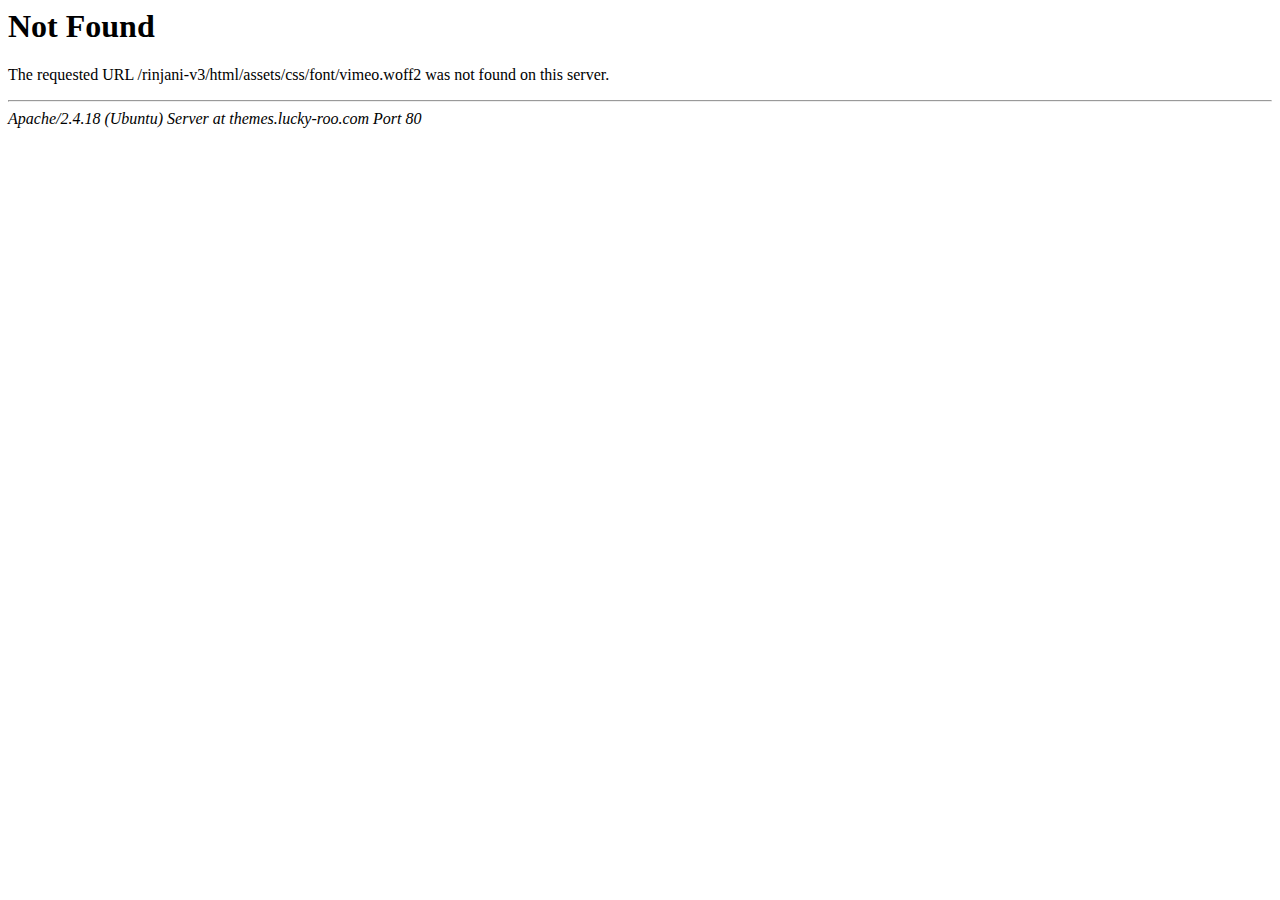
<file: assets/css/font/vimeo-2.html>
<!DOCTYPE HTML PUBLIC "-//IETF//DTD HTML 2.0//EN">
<html><head>
<title>404 Not Found</title>
</head><body>
<h1>Not Found</h1>
<p>The requested URL /rinjani-v3/html/assets/css/font/vimeo.woff2 was not found on this server.</p>
<hr>
<address>Apache/2.4.18 (Ubuntu) Server at themes.lucky-roo.com Port 80</address>
</body></html>
</file>
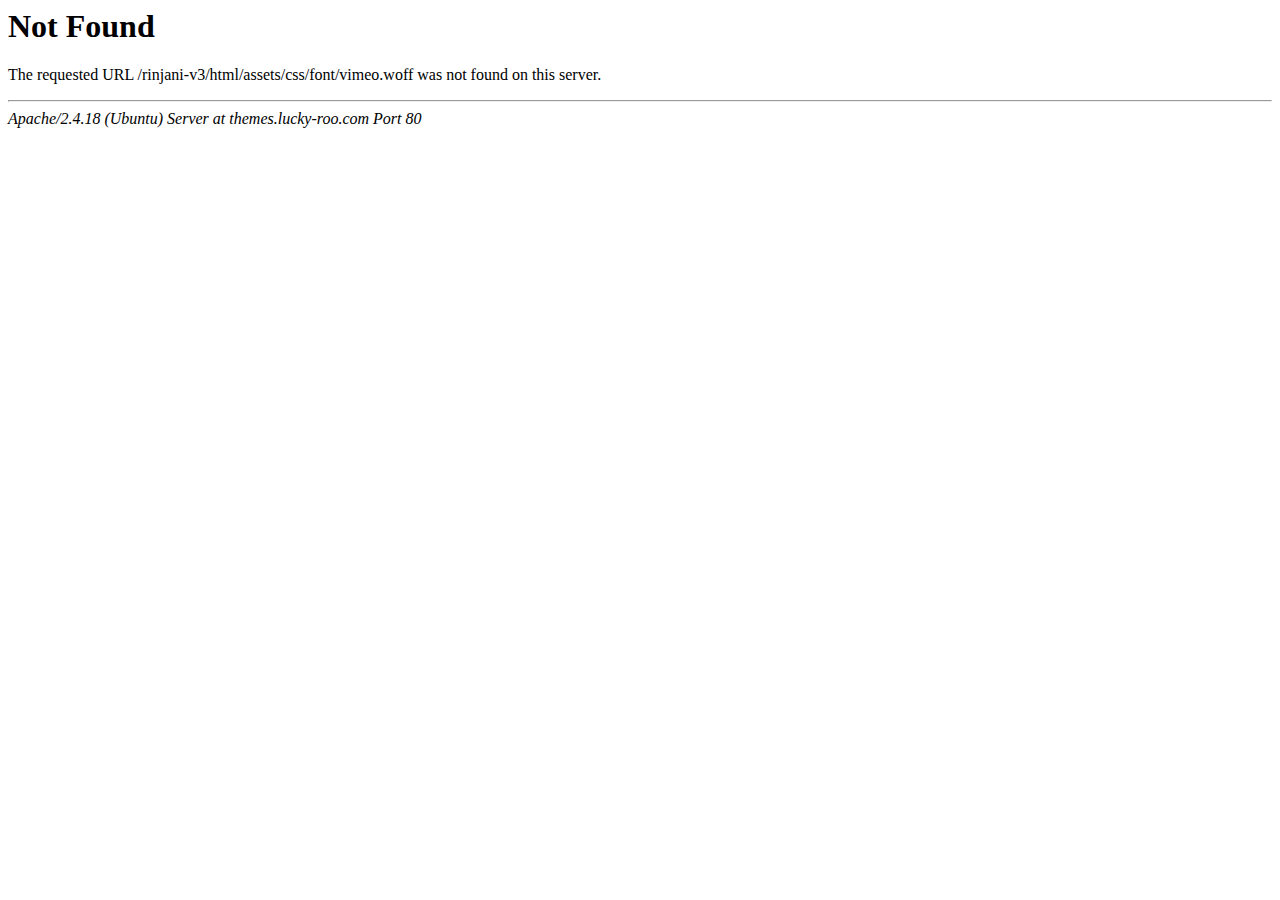
<file: assets/css/font/vimeo-3.html>
<!DOCTYPE HTML PUBLIC "-//IETF//DTD HTML 2.0//EN">
<html><head>
<title>404 Not Found</title>
</head><body>
<h1>Not Found</h1>
<p>The requested URL /rinjani-v3/html/assets/css/font/vimeo.woff was not found on this server.</p>
<hr>
<address>Apache/2.4.18 (Ubuntu) Server at themes.lucky-roo.com Port 80</address>
</body></html>
</file>
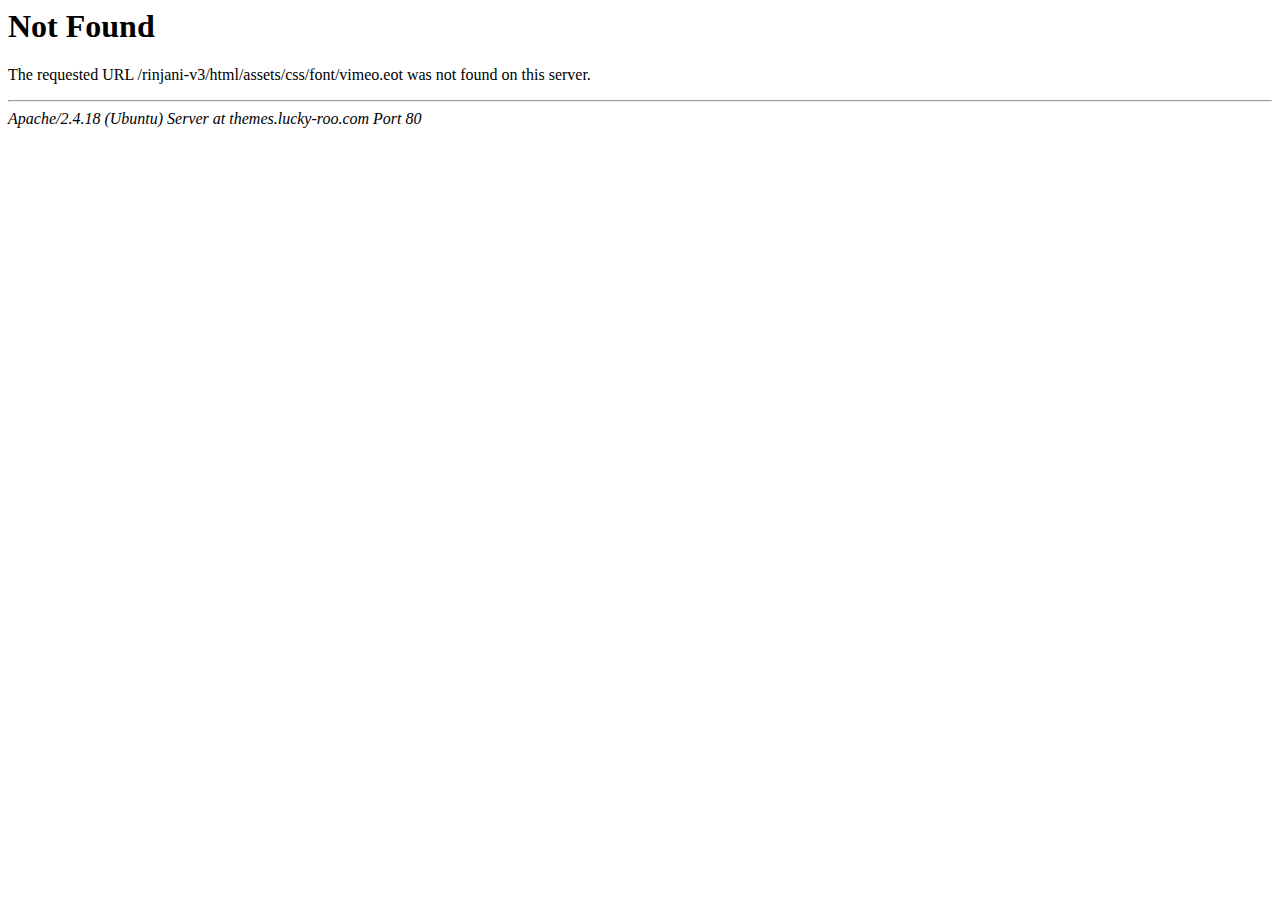
<file: assets/css/font/vimeo.html>
<!DOCTYPE HTML PUBLIC "-//IETF//DTD HTML 2.0//EN">
<html><head>
<title>404 Not Found</title>
</head><body>
<h1>Not Found</h1>
<p>The requested URL /rinjani-v3/html/assets/css/font/vimeo.eot was not found on this server.</p>
<hr>
<address>Apache/2.4.18 (Ubuntu) Server at themes.lucky-roo.com Port 80</address>
</body></html>
</file>
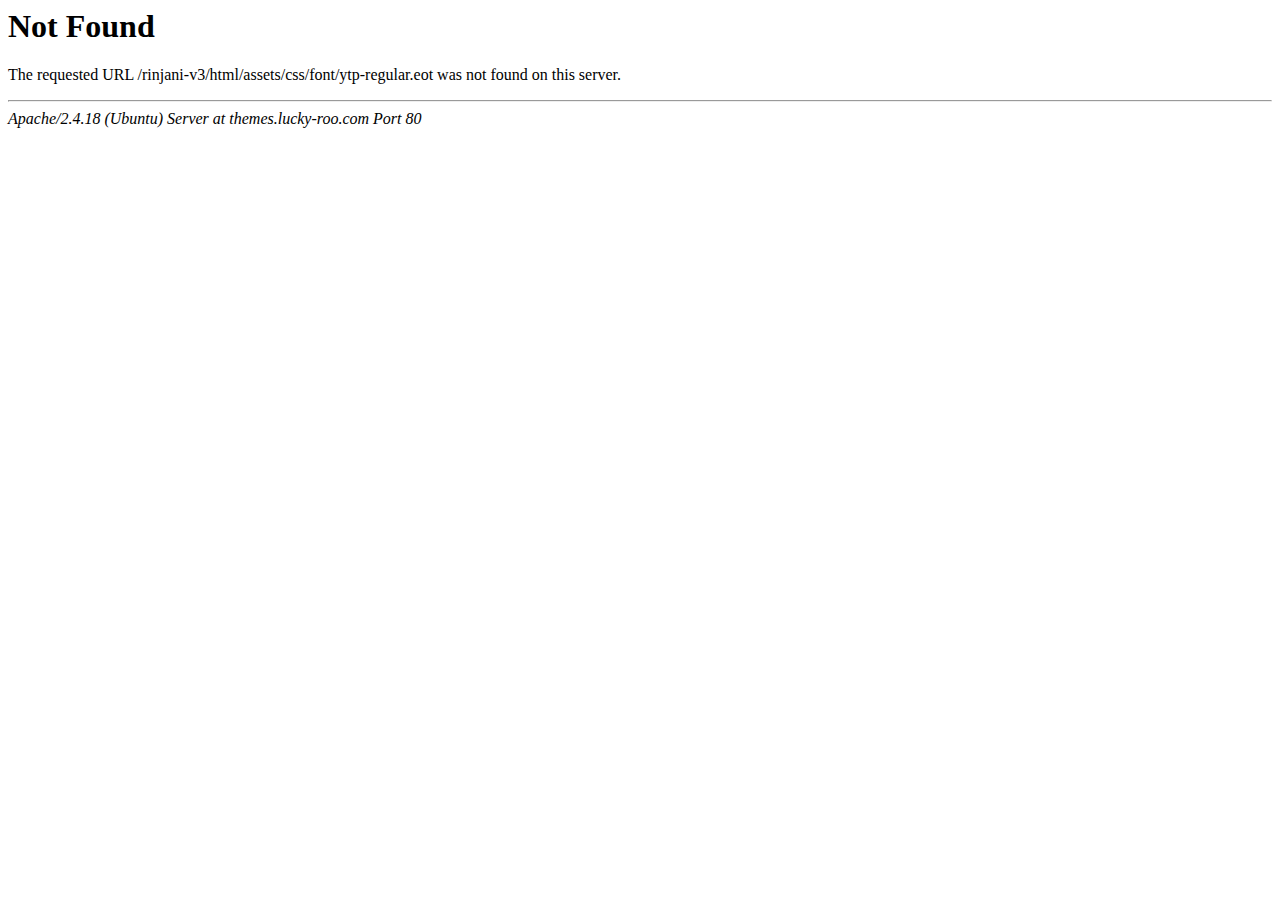
<file: assets/css/font/ytp-regular.html>
<!DOCTYPE HTML PUBLIC "-//IETF//DTD HTML 2.0//EN">
<html><head>
<title>404 Not Found</title>
</head><body>
<h1>Not Found</h1>
<p>The requested URL /rinjani-v3/html/assets/css/font/ytp-regular.eot was not found on this server.</p>
<hr>
<address>Apache/2.4.18 (Ubuntu) Server at themes.lucky-roo.com Port 80</address>
</body></html>
</file>
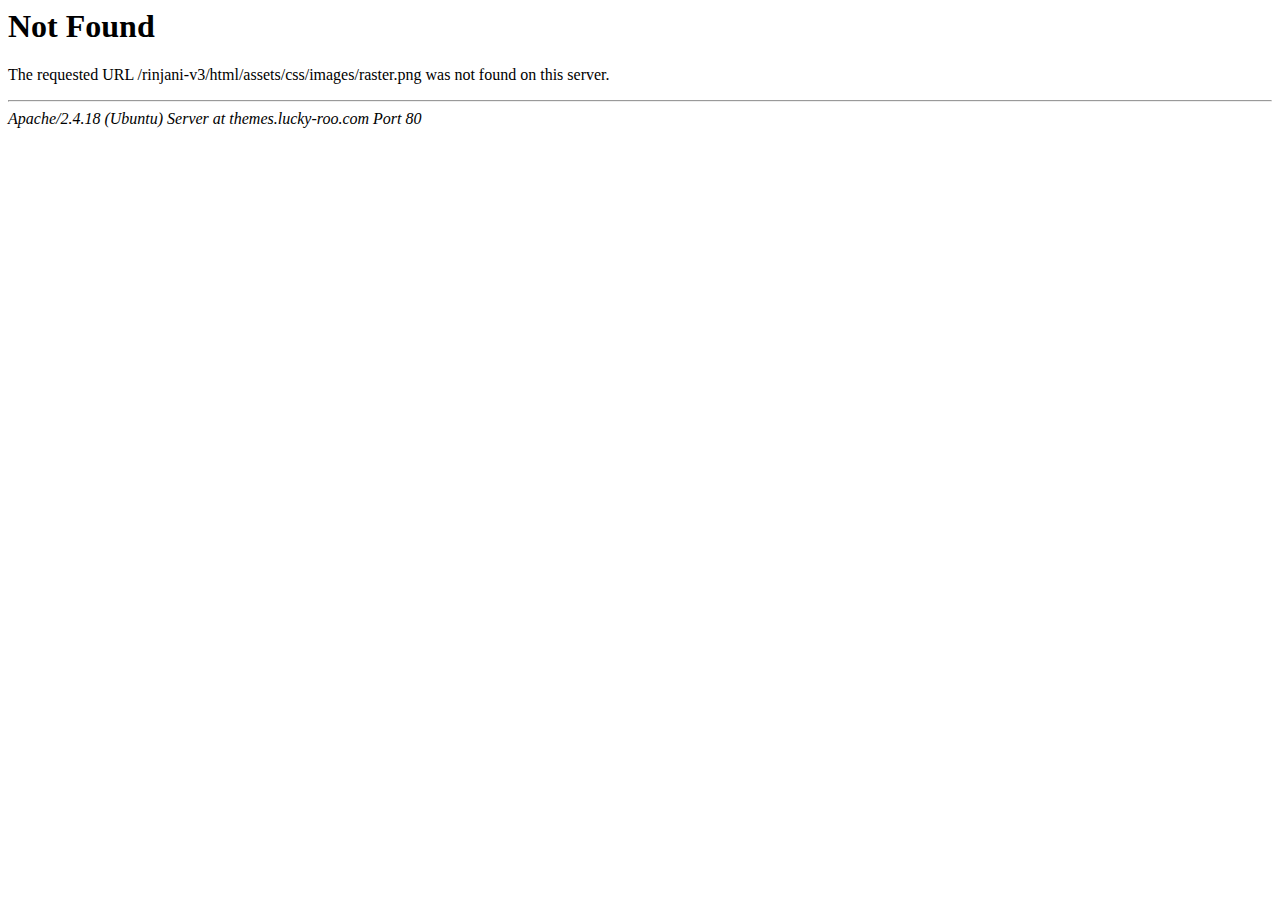
<file: assets/css/images/raster.html>
<!DOCTYPE HTML PUBLIC "-//IETF//DTD HTML 2.0//EN">
<html><head>
<title>404 Not Found</title>
</head><body>
<h1>Not Found</h1>
<p>The requested URL /rinjani-v3/html/assets/css/images/raster.png was not found on this server.</p>
<hr>
<address>Apache/2.4.18 (Ubuntu) Server at themes.lucky-roo.com Port 80</address>
</body></html>
</file>
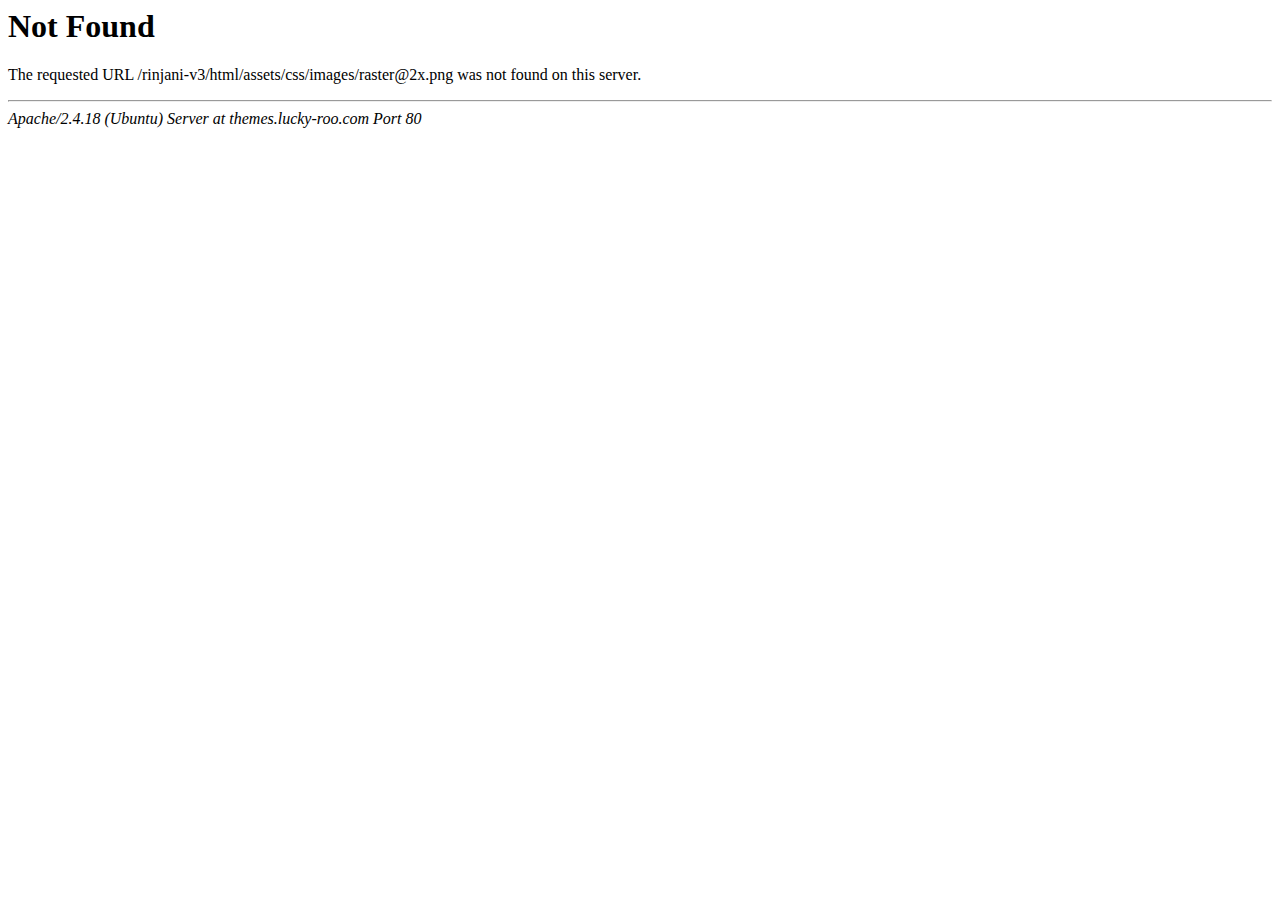
<file: assets/css/images/raster@2x.html>
<!DOCTYPE HTML PUBLIC "-//IETF//DTD HTML 2.0//EN">
<html><head>
<title>404 Not Found</title>
</head><body>
<h1>Not Found</h1>
<p>The requested URL /rinjani-v3/html/assets/css/images/raster@2x.png was not found on this server.</p>
<hr>
<address>Apache/2.4.18 (Ubuntu) Server at themes.lucky-roo.com Port 80</address>
</body></html>
</file>
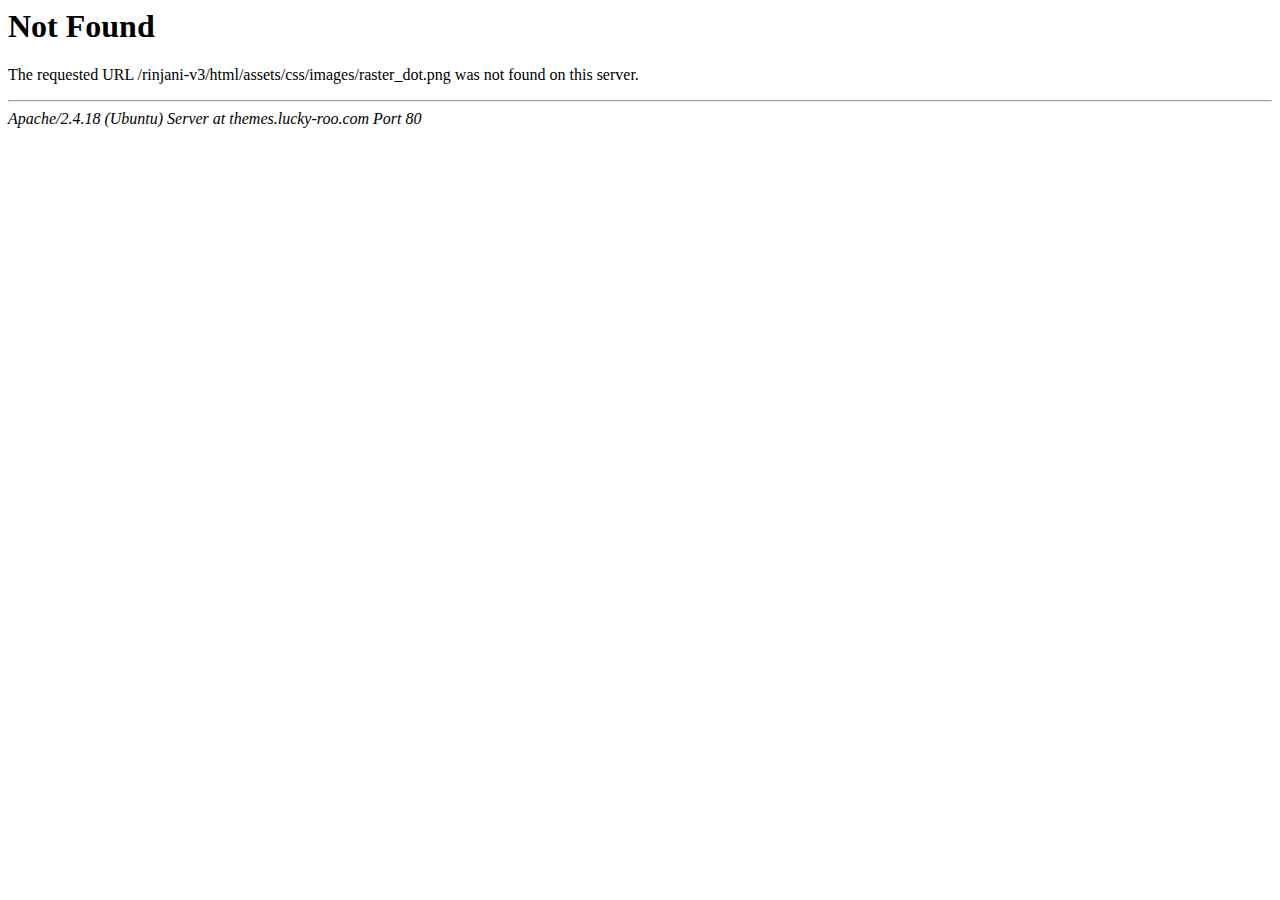
<file: assets/css/images/raster_dot.html>
<!DOCTYPE HTML PUBLIC "-//IETF//DTD HTML 2.0//EN">
<html><head>
<title>404 Not Found</title>
</head><body>
<h1>Not Found</h1>
<p>The requested URL /rinjani-v3/html/assets/css/images/raster_dot.png was not found on this server.</p>
<hr>
<address>Apache/2.4.18 (Ubuntu) Server at themes.lucky-roo.com Port 80</address>
</body></html>
</file>
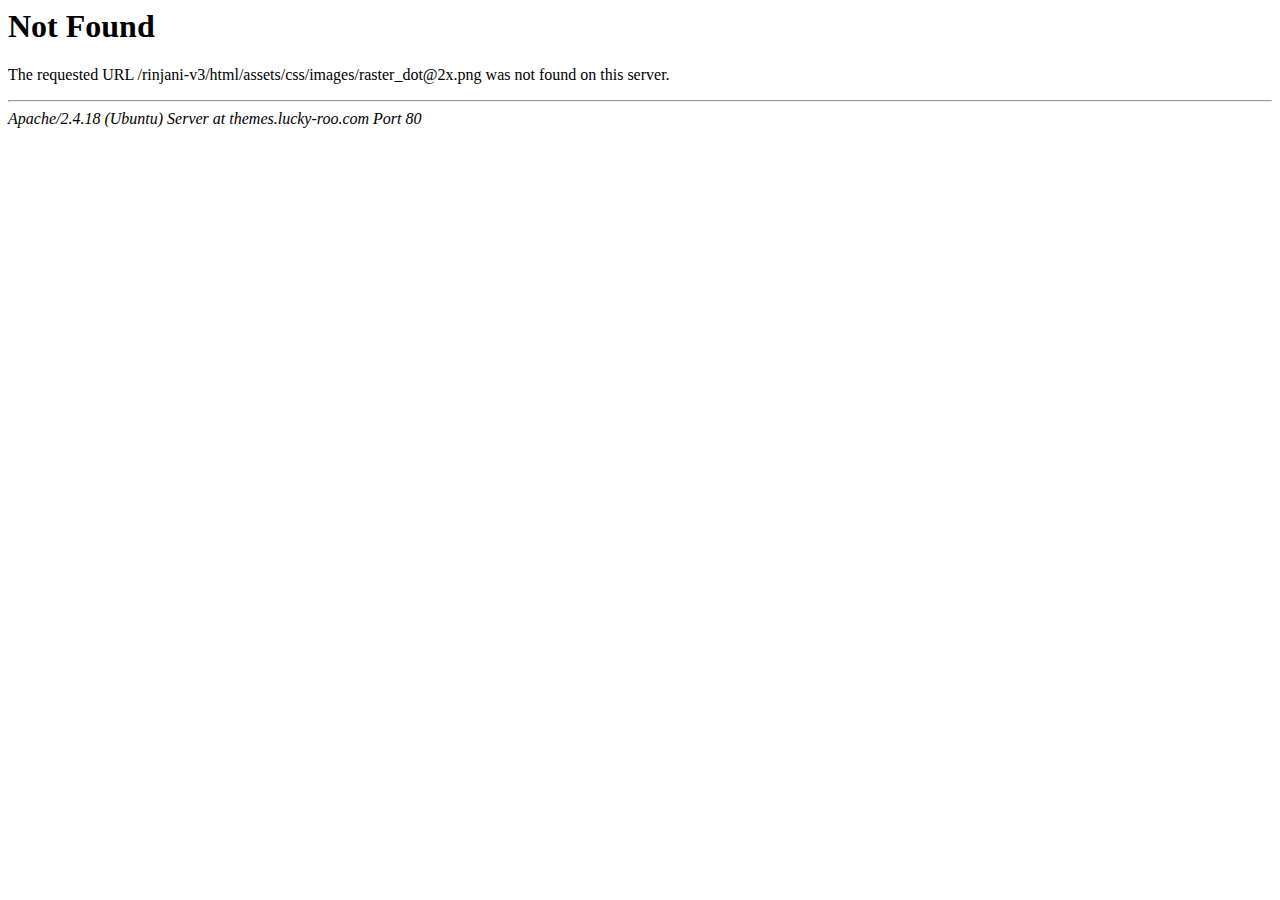
<file: assets/css/images/raster_dot@2x.html>
<!DOCTYPE HTML PUBLIC "-//IETF//DTD HTML 2.0//EN">
<html><head>
<title>404 Not Found</title>
</head><body>
<h1>Not Found</h1>
<p>The requested URL /rinjani-v3/html/assets/css/images/raster_dot@2x.png was not found on this server.</p>
<hr>
<address>Apache/2.4.18 (Ubuntu) Server at themes.lucky-roo.com Port 80</address>
</body></html>
</file>
<file: assets/css/style.css>
/*
* Style
*/


/*
* Google font
*/

@import url("https://fonts.googleapis.com/css?family=Montserrat:400,600,700|Roboto");


/*
* Section - Home
*/

/** BG Image */
#home {
    background-image: url("../images/bg-home-1.jpg");
}

/** BG Parallax */
#home-bg-parallax > .bg-parallax {
    background: url("../images/bg-parallax.jpg");
}

/** BG Slideshow */
#home-bg-slideshow .slides > .bg-cover:nth-child(1) {
    background: url("../images/bg-home-1.jpg");
}
#home-bg-slideshow .slides > .bg-cover:nth-child(2) {
    background: url("../images/bg-home-2.jpg");
}
#home-bg-slideshow .slides > .bg-cover:nth-child(3) {
    background: url("../images/bg-home-3.jpg");
}
#home-bg-slideshow > .position-absolute {
    z-index: 20;
}

/** BG Video */
#home-bg-video .player:before {
    z-index: 15;
}
#home-bg-video .player.is-mobile {
    display: none;
}
#home-bg-video .container {
    position: relative;
    z-index: 20;
}


/*
* Section - Fun Facts
*/

#fun-facts {
    background-image: url("../images/bg-fun-facts.jpg");
}


/*
* Section - Skills
*/

#skills {
    background-image: url("../images/bg-skills.jpg");
}


/*
* Section - Quote
*/

#quote {
    background-image: url("../images/bg-quote.jpg");
}


/*
* Section - Keep In Touch
*/

#keep-in-touch {
    background-image: url("../images/bg-keep-in-touch.jpg");
}


/*
* Section - Coming Soon
*/

#coming-soon {
    background-image: url("../images/bg-coming-soon.jpg");
}


/*
* Section - Contact
*/

#contact {
    background-image: url("../images/bg-contact.jpg");

}


/*
* Footer
*/

.footer-logo {
    max-height: 40px;
}
.footer-icon-social {
    bottom: 10px;
    position: relative;
}
</file>
<file: assets/css/color_orange2.css>
/*
* Color
*/


/*
* Background color
*/

.bg-base-color {
    background-color: #f26702 !important;
}


/*
* Border color
*/

.border-base-color {
    border-color: #f26702 !important;
}


/*
* Button color
*/

.btn-base-color {
    background-color: #f26702 !important;
}


/*
* Button color - hover
*/

.btn-hover-base-color:hover {
    background-color: #f26702 !important;
}


/*
* Features Block
*/

.features-block:before {
    background: -moz-linear-gradient(top, rgba(11, 175, 78, 0) 0%, rgba(11, 175, 78, 0.9) 15%, rgba(11, 175, 78, 0.9) 85%, rgba(11, 175, 78, 0) 100%);
    background: -webkit-gradient(linear, left top, left bottom, color-stop(0%, rgba(11, 175, 78, 0)), color-stop(15%, rgba(11, 175, 78, 0.9)), color-stop(85%, rgba(11, 175, 78, 0.9)), color-stop(100%, rgba(11, 175, 78, 0)));
    background: -webkit-linear-gradient(top, rgba(11, 175, 78, 0) 0%, rgba(11, 175, 78, 0.9) 15%, rgba(11, 175, 78, 0.9) 85%, rgba(11, 175, 78, 0) 100%);
    background: -o-linear-gradient(top, rgba(11, 175, 78, 0) 0%, rgba(11, 175, 78, 0.9) 15%, rgba(11, 175, 78, 0.9) 85%, rgba(11, 175, 78, 0) 100%);
    background: -ms-linear-gradient(top, rgba(11, 175, 78, 0) 0%, rgba(11, 175, 78, 0.9) 15%, rgba(11, 175, 78, 0.9) 85%, rgba(11, 175, 78, 0) 100%);
    background: linear-gradient(to bottom, rgba(11, 175, 78, 0) 0%, rgba(11, 175, 78, 0.9) 15%, rgba(11, 175, 78, 0.9) 85%, rgba(11, 175, 78, 0) 100%);
}
.features-block:hover .block-icon {
    background-color: #f26702;
}
.features-block:hover .block-icon i {
    color: #ffffff;
}
.features-block .block-icon {
    border: 1px solid #f26702;
}
.features-block .block-icon i {
    color: #f26702;
}


/*
* Flickity
*/

.carousel-custom .flickity-page-dots .dot.is-selected {
    background: #f26702;
}


/*
* Heading style
*/

.title-underline-base-color {
    border-color: #f26702;
}
.title-underline-thick-base-color {
    border-color: #f26702;
}
.title-sideline-base-color:before {
    background-color: #f26702;
}


/*
* Preloader
*/

.pace .pace-progress {
    background-color: #f26702;
}


/*
* Text color
*/

.text-base-color {
    color: #f26702 !important;
}


/*
* Text color (hover)
*/

.text-hover-base-color:hover {
    color: #f26702 !important;
}


/*
* Timeline
*/

.timeline .timeline-item:before {
    background-color: #f26702 !important;
}
</file>
<file: assets/css/theme.min.css>
.bg-cover,.bg-parallax{background-position:center center!important;background-repeat:no-repeat!important;background-size:cover!important;position:relative}.bg-cover,.bg-overlay-black-1,.bg-overlay-black-2,.bg-overlay-black-3,.bg-overlay-black-4,.bg-overlay-black-5,.bg-overlay-black-6,.bg-overlay-black-7,.bg-overlay-black-8,.bg-overlay-black-9,.bg-overlay-gray-1,.bg-overlay-gray-2,.bg-overlay-gray-3,.bg-overlay-gray-4,.bg-overlay-gray-5,.bg-overlay-gray-6,.bg-overlay-gray-7,.bg-overlay-gray-8,.bg-overlay-gray-9,.bg-parallax{position:relative}.carousel-custom-control,.features-block,.gallery-grid figcaption .d-table,.pie-chart,.scroll-to-top{text-align:center}body,html{color:#000;font-family:Roboto,sans-serif;height:100%;letter-spacing:.025rem}a,a:active,a:focus,a:hover{text-decoration:none}a:focus{outline:0!important}a[href^=tel]{color:inherit}.bg-black{background-color:#000!important}.bg-black-light{background-color:#20222b!important}.bg-gray{background-color:#fafafa!important}.bg-gray-light{background-color:#fcfcfc!important}.bg-gray-dark{background-color:#666!important}.bg-white{background-color:#fff!important}.bg-blue{background-color:#016cff!important}.bg-blue-2{background-color:#009cdb!important}.bg-green{background-color:#0baf4e!important}.bg-orange{background-color:#f9461d!important}.bg-orange-2{background-color:#f26702!important}.bg-pink{background-color:#ff1a56!important}.bg-purple{background-color:#aa2e85!important}.bg-red{background-color:#ef4135!important}.bg-parallax{height:150%;overflow:hidden;width:100%;top:-75%}.bg-overlay-black-1:before,.bg-overlay-black-2:before,.bg-overlay-black-3:before,.bg-overlay-black-4:before,.bg-overlay-black-5:before,.bg-overlay-black-6:before,.bg-overlay-black-7:before,.bg-overlay-black-8:before,.bg-overlay-black-9:before,.bg-overlay-gray-1:before,.bg-overlay-gray-2:before,.bg-overlay-gray-3:before,.bg-overlay-gray-4:before,.bg-overlay-gray-5:before,.bg-overlay-gray-6:before,.bg-overlay-gray-7:before,.bg-overlay-gray-8:before,.bg-overlay-gray-9:before{content:'';display:block;height:100%;left:0;position:absolute;top:0;width:100%}.bg-overlay-black-1:before{background:rgba(0,0,0,.1)!important}.bg-overlay-black-2:before{background:rgba(0,0,0,.2)!important}.bg-overlay-black-3:before{background:rgba(0,0,0,.3)!important}.bg-overlay-black-4:before{background:rgba(0,0,0,.4)!important}.bg-overlay-black-5:before{background:rgba(0,0,0,.5)!important}.bg-overlay-black-6:before{background:rgba(0,0,0,.6)!important}.bg-overlay-black-7:before{background:rgba(0,0,0,.7)!important}.bg-overlay-black-8:before{background:rgba(0,0,0,.8)!important}.bg-overlay-black-9:before{background:rgba(0,0,0,.9)!important}.bg-overlay-gray-1:before{background:rgba(37,37,37,.1)!important}.bg-overlay-gray-2:before{background:rgba(37,37,37,.2)!important}.bg-overlay-gray-3:before{background:rgba(37,37,37,.3)!important}.bg-overlay-gray-4:before{background:rgba(37,37,37,.4)!important}.bg-overlay-gray-5:before{background:rgba(37,37,37,.5)!important}.bg-overlay-gray-6:before{background:rgba(37,37,37,.6)!important}.bg-overlay-gray-7:before{background:rgba(37,37,37,.7)!important}.bg-overlay-gray-8:before{background:rgba(37,37,37,.8)!important}.bg-overlay-gray-9:before{background:rgba(37,37,37,.9)!important}.border{border:1px solid rgba(0,0,0,.1)}.border-top{border-top:1px solid rgba(0,0,0,.1)}.border-right{border-right:1px solid rgba(0,0,0,.1)}.border-bottom{border-bottom:1px solid rgba(0,0,0,.1)}.border-left{border-left:1px solid rgba(0,0,0,.1)}.border-thick{border-width:2px!important}.border-medium-thick{border-width:3px!important}.border-extra-thick{border-width:4px!important}.border-x-0{border-left:0!important;border-right:0!important}.border-y-0{border-bottom:0!important;border-top:0!important}.border-black{border-color:#000!important}.border-black-light{border-color:#20222b!important}.border-gray{border-color:#fafafa!important}.border-gray-light{border-color:#fcfcfc!important}.border-gray-dark{border-color:#666!important}.border-white{border-color:#fff!important}.border-blue{border-color:#016cff!important}.border-blue-2{border-color:#009cdb!important}.border-green{border-color:#0baf4e!important}.border-orange{border-color:#f9461d!important}.border-orange-2{border-color:#f26702!important}.border-pink{border-color:#ff1a56!important}.border-purple{border-color:#aa2e85!important}.border-red{border-color:#ef4135!important}.box-shadow{box-shadow:0 0 25px 0 rgba(0,0,0,.05)}.box-shadow-shallow{box-shadow:0 0 20px 0 rgba(0,0,0,.1)}.box-shadow-wide{box-shadow:0 23px 40px rgba(0,0,0,.2)}.btn-hover-white:hover,.btn-white{color:#000!important}.btn,.btn:focus,.btn:hover{color:#fff}.btn-white.btn-hover-black-light:hover,.btn-white.btn-hover-black:hover,.btn-white.btn-hover-blue-2:hover,.btn-white.btn-hover-blue:hover,.btn-white.btn-hover-gray-dark:hover,.btn-white.btn-hover-gray-light:hover,.btn-white.btn-hover-gray:hover,.btn-white.btn-hover-green:hover,.btn-white.btn-hover-orange-2:hover,.btn-white.btn-hover-orange:hover,.btn-white.btn-hover-pink:hover,.btn-white.btn-hover-purple:hover,.btn-white.btn-hover-red:hover,.btn-white.btn-hover-white:hover{color:#fff!important}.btn-shadow,.btn-shadow:focus{box-shadow:0 2px 1px rgba(0,0,0,.1),0 1px 3px rgba(0,0,0,.3)!important}.btn{border:none!important;cursor:pointer;font-size:.875rem;font-family:Montserrat,sans-serif;font-weight:600;letter-spacing:.093rem;margin-right:1rem;outline:0;padding:.75rem 1.375rem;text-transform:uppercase}.btn:focus{box-shadow:none}.btn-circle{border-radius:50%!important}.btn-icon{height:37px;line-height:37px;width:37px;padding:0!important}.btn-icon i{margin:0!important}.btn i{margin-right:.187rem}.btn-shadow:hover{box-shadow:0 2px 3px rgba(0,0,0,.1),0 3px 8px rgba(0,0,0,.3)!important}.btn-extra-small{font-size:.625rem;padding:.625rem .75rem .5rem;margin-right:.75rem}.btn-extra-small.btn-icon{height:30px;line-height:31px;width:30px}.btn-small{font-size:.75rem;padding:.625rem .875rem;margin-right:.75rem}.btn-small.btn-icon{height:35px;line-height:36px;width:35px}.btn-medium{font-size:.875rem;padding:.75rem 1.375rem}.btn-medium.btn-icon{height:41px;line-height:42px;width:41px}.btn-large{font-size:1rem;padding:1.125rem 1.875rem}.btn-large.btn-icon{height:56px;line-height:57px;width:56px}.btn-extra-large{font-size:1.125rem;padding:1.25rem 2.188rem}.btn-extra-large.btn-icon{height:62px;line-height:64px;width:62px}.btn-black{background-color:#000!important}.btn-black-light{background-color:#20222b!important}.btn-gray{background-color:#fafafa!important}.btn-gray-light{background-color:#fcfcfc!important}.btn-gray-dark{background-color:#666!important}.btn-white{background-color:#fff!important;border:1px solid rgba(0,0,0,.7)}.btn-blue{background-color:#016cff!important}.btn-blue-2{background-color:#009cdb!important}.btn-green{background-color:#0baf4e!important}.btn-orange{background-color:#f9461d!important}.btn-orange-2{background-color:#f26702!important}.btn-pink{background-color:#ff1a56!important}.btn-purple{background-color:#aa2e85!important}.btn-red{background-color:#ef4135!important}.btn-hover-black:hover{background-color:#000!important}.btn-hover-black-light:hover{background-color:#20222b!important}.btn-hover-gray:hover{background-color:#fafafa!important}.btn-hover-gray-light:hover{background-color:#fcfcfc!important}.btn-hover-gray-dark:hover{background-color:#666!important}.btn-hover-white:hover{background-color:#fff!important;border:1px solid rgba(0,0,0,.7)}.btn-hover-blue:hover{background-color:#016cff!important}.btn-hover-blue-2:hover{background-color:#009cdb!important}.btn-hover-green:hover{background-color:#0baf4e!important}.btn-hover-orange:hover{background-color:#f9461d!important}.btn-hover-orange-2:hover{background-color:#f26702!important}.btn-hover-pink:hover{background-color:#ff1a56!important}.btn-hover-purple:hover{background-color:#aa2e85!important}.btn-hover-red:hover{background-color:#ef4135!important}.clock .clock-item{min-width:80px}.d-inherit{display:inherit!important}.d-table{display:table!important}.d-table-cell{display:table-cell!important}.ease{-webkit-transition:all .2s ease-in-out;-moz-transition:all .2s ease-in-out;-o-transition:all .2s ease-in-out;transition:all .2s ease-in-out}.features-block.border-0:before{display:none}.features-block:before{content:'';display:inline-block;height:90%;position:absolute;right:-1px;top:5%;width:1px}.features-block:hover .block-icon{-webkit-transform:translateY(-5px);transform:translateY(-5px)}.features-block:hover .block-icon:before{opacity:1;-webkit-transform:translateY(5px);transform:translateY(5px)}.features-block .block-icon{border-radius:50%;display:inline-block;height:75px;text-align:center;-webkit-transition-property:transform;transition-property:transform;-webkit-transform:translateZ(0);transform:translateZ(0);width:75px}.features-block .block-icon:before{background:radial-gradient(ellipse at center,rgba(0,0,0,.35) 0,transparent 80%);content:'';height:10px;left:5%;opacity:0;pointer-events:none;position:absolute;top:100%;-webkit-transition-property:transform,opacity;transition-property:transform,opacity;width:90%;z-index:-1}.features-block .block-icon i{line-height:75px!important;font-size:2.18rem}.carousel-custom.flickity-enabled.is-draggable .flickity-viewport,.carousel-custom.flickity-enabled.is-draggable .flickity-viewport.is-pointer-down{cursor:url(../img/icon-left-right.png),move!important;cursor:url(../img/icon-left-right.png),-webkit-grab!important;cursor:url(../img/icon-left-right.png),grab!important}.carousel-custom-control .control-wrap,.carousel-custom-control .control-wrap .control-next,.carousel-custom-control .control-wrap .control-previous,.carousel-custom.carousel-fullscreen,.carousel-custom.carousel-fullscreen .flickity-viewport .flickity-slider{height:100%}.carousel-custom-control,.carousel-custom-control .control-wrap,.carousel-custom-control .control-wrap .control-next,.carousel-custom-control .control-wrap .control-previous{position:absolute}.carousel-custom,.carousel-custom-wrap{position:relative}.carousel-custom-control,.carousel-custom-control .control-wrap .control-previous{left:0}.carousel-custom-control .control-wrap,.carousel-custom-control .control-wrap .control-next{right:0}.carousel-custom-control .control-wrap,.carousel-custom-control .control-wrap .control-next,.carousel-custom-control .control-wrap .control-previous{top:0}.carousel-custom-control .control-wrap .control-next,.carousel-custom-control .control-wrap .control-previous{width:50%;color:#fff}.carousel-custom-control,.carousel-custom-wrap,.carousel-custom.carousel-fullscreen,.carousel-custom.carousel-fullscreen .flickity-viewport,.carousel-custom.carousel-fullscreen .flickity-viewport .flickity-slider{width:100%}.carousel-custom.carousel-fullscreen .flickity-viewport{height:100%!important}.carousel-custom.carousel-fullscreen .flickity-page-dots{bottom:40px}.carousel-custom.carousel-fullscreen .flickity-page-dots .dot{background:rgba(255,255,255,.6);border-radius:1px;height:4px;opacity:1;width:30px}.carousel-custom .flickity-page-dots{bottom:-32px}.carousel-custom .flickity-page-dots .dot{margin:0 6px}.carousel-custom-control{bottom:0;height:50px;line-height:50px}.carousel-custom-control .control-wrap{width:100px}.font-base{font-family:Roboto,sans-serif!important}.font-alt{font-family:Montserrat,sans-serif!important}.mfp-counter,.mfp-title,.navbar .nav-link{font-family:Montserrat,sans-serif;text-transform:uppercase}.font-w-300{font-weight:300!important}.font-w-400{font-weight:400!important}.font-w-600{font-weight:600!important}.font-w-700{font-weight:700!important}.font-w-900{font-weight:900!important}input[type=email].form-control,input[type=text].form-control,select.form-control,textarea.form-control{font-size:.875rem!important;letter-spacing:.025rem!important;padding:.75rem .875rem}select.form-control{font-size:.875rem!important;height:auto!important;letter-spacing:.025rem!important;padding:.657rem .625rem}label.error{color:#fff;font-size:.875rem;margin-bottom:0;margin-top:.5rem}.form-group{margin-bottom:1.25rem}.form-control.error{border-color:#c00}::-webkit-input-placeholder{color:#20222b!important;font-size:.875rem!important;letter-spacing:.025rem!important;opacity:1!important;text-overflow:ellipsis!important}:-moz-placeholder{color:#20222b!important;font-size:.875rem!important;letter-spacing:.025rem!important;opacity:1!important;text-overflow:ellipsis!important}:-ms-input-placeholder{color:#20222b!important;font-size:.875rem!important;letter-spacing:.025rem!important;opacity:1!important;text-overflow:ellipsis!important}.gallery-grid figcaption,.gallery-grid img{-webkit-transition:all .3s ease;-moz-transition:all .3s ease;-o-transition:all .3s ease;transition:all .3s ease}.gallery-wrapper{clear:both;width:100%}.gallery-grid .item{float:left}.gallery-grid figure{height:100%;margin:0!important;overflow:hidden;position:relative;width:100%}.gallery-grid figcaption,.gallery-grid figcaption .d-table,.gallery-grid figcaption a{height:100%;left:0;position:absolute;width:100%;top:0}.gallery-grid figure:hover figcaption{opacity:1}.gallery-grid figcaption{background-color:rgba(0,0,0,.6);opacity:0}.gallery-grid figcaption a{display:block}.gallery-grid img{display:block;position:relative;top:0;width:100%}.gallery-grid.grid-col-2 .item{width:50%}.gallery-grid.grid-col-3 .item{width:33.33%}.gallery-grid.grid-col-4 .item{width:25%}.gallery-grid.gutter-small{margin-left:-11px}.gallery-grid.gutter-small .item{padding:0 0 11px 11px}.gallery-grid.gutter-medium{margin-left:-22px}.gallery-grid.gutter-medium .item{padding:0 0 22px 22px}.gallery-grid.gutter-wide{margin-left:-40px}.gallery-grid.gutter-wide .item{padding:0 0 40px 40px}.gallery-grid figure:hover img{transform:scale(1.2,1.2);-webkit-transform:scale(1.2,1.2);-ms-transform:scale(1.2,1.2)}.gallery-grid figure a{cursor:url(../img/icon-zoom-in-white.png),pointer}.mfp-bg{background:#fff}.mfp-figure:after{-webkit-box-shadow:0 50px 80px 0 rgba(0,0,0,.2);-moz-box-shadow:0 50px 80px 0 rgba(0,0,0,.2);box-shadow:0 50px 80px 0 rgba(0,0,0,.2)}.mfp-counter,.mfp-title{font-size:11px;font-weight:700;letter-spacing:1px}.mfp-counter-curr,.mfp-title{color:#000}.mfp-counter{color:#666}.mfp-zoom-out-cur{cursor:url(../img/icon-zoom-out-dark.png),-moz-zoom-out;cursor:url(../img/icon-zoom-out-dark.png),-webkit-zoom-out;cursor:url(../img/icon-zoom-out-dark.png),zoom-out}.mfp-zoom-out-cur .mfp-image-holder .mfp-close{cursor:pointer}.mfp-iframe-holder .mfp-close,.mfp-image-holder .mfp-close{color:#000}.mfp-arrow{height:60px!important;margin-top:-30px!important;width:60px!important}.mfp-arrow:after,.mfp-arrow:before{display:none!important}.mfp-arrow-left,.mfp-arrow-right{background-position:center center!important;background-repeat:no-repeat!important}.mfp-arrow-right{background-image:url(../img/icon-arrow-right-dark.png)!important;right:25px!important}.mfp-arrow-left{background-image:url(../img/icon-arrow-left-dark.png)!important;left:25px!important}.mfp-fade.mfp-bg,.mfp-fade.mfp-wrap .mfp-content{-webkit-transition:all .15s ease-out;-moz-transition:all .15s ease-out;-o-transition:all .15s ease-out;transition:all .15s ease-out}.mfp-fade.mfp-bg,.mfp-fade.mfp-bg.mfp-removing,.mfp-fade.mfp-wrap .mfp-content,.mfp-fade.mfp-wrap.mfp-removing .mfp-content{opacity:0}.mfp-fade.mfp-bg.mfp-ready{opacity:.98}.mfp-fade.mfp-wrap.mfp-ready .mfp-content{opacity:1}.popup-wrap .mfp-container{padding:0}.popup-wrap .mfp-content{min-height:100%}.popup-wrap button.mfp-close{background-color:#000;color:#fff;opacity:1}.popup-wrap button.mfp-close:active{top:0}.popup-main{display:none}.label,.navbar .nav-link,.title-sideline-base-color,.title-sideline-black,.title-sideline-black-light,.title-sideline-blue,.title-sideline-blue-2,.title-sideline-gray,.title-sideline-gray-dark,.title-sideline-gray-light,.title-sideline-green,.title-sideline-orange,.title-sideline-orange-2,.title-sideline-pink,.title-sideline-purple,.title-sideline-red,.title-sideline-white,.title-underline-base-color,.title-underline-black,.title-underline-black-light,.title-underline-blue,.title-underline-blue-2,.title-underline-gray,.title-underline-gray-dark,.title-underline-gray-light,.title-underline-green,.title-underline-orange,.title-underline-orange-2,.title-underline-pink,.title-underline-purple,.title-underline-red,.title-underline-thick-base-color,.title-underline-thick-black,.title-underline-thick-black-light,.title-underline-thick-blue,.title-underline-thick-blue-2,.title-underline-thick-gray,.title-underline-thick-gray-dark,.title-underline-thick-gray-light,.title-underline-thick-green,.title-underline-thick-orange,.title-underline-thick-orange-2,.title-underline-thick-pink,.title-underline-thick-purple,.title-underline-thick-red,.title-underline-thick-white,.title-underline-white{display:inline-block}.popup-content{height:100%;position:relative;width:100%}.popup-content .container{padding-bottom:80px;padding-top:80px}.title-underline-base-color,.title-underline-black,.title-underline-black-light,.title-underline-blue,.title-underline-blue-2,.title-underline-gray,.title-underline-gray-dark,.title-underline-gray-light,.title-underline-green,.title-underline-orange,.title-underline-orange-2,.title-underline-pink,.title-underline-purple,.title-underline-red,.title-underline-white{border-bottom:2px solid transparent;padding-bottom:3px}.title-underline-thick-base-color,.title-underline-thick-black,.title-underline-thick-black-light,.title-underline-thick-blue,.title-underline-thick-blue-2,.title-underline-thick-gray,.title-underline-thick-gray-dark,.title-underline-thick-gray-light,.title-underline-thick-green,.title-underline-thick-orange,.title-underline-thick-orange-2,.title-underline-thick-pink,.title-underline-thick-purple,.title-underline-thick-red,.title-underline-thick-white{border-bottom:5px solid transparent;padding-bottom:4px}.title-sideline-base-color,.title-sideline-black,.title-sideline-black-light,.title-sideline-blue,.title-sideline-blue-2,.title-sideline-gray,.title-sideline-gray-dark,.title-sideline-gray-light,.title-sideline-green,.title-sideline-orange,.title-sideline-orange-2,.title-sideline-pink,.title-sideline-purple,.title-sideline-red,.title-sideline-white{position:relative;padding:0}.title-sideline-base-color:before,.title-sideline-black-light:before,.title-sideline-black:before,.title-sideline-blue-2:before,.title-sideline-blue:before,.title-sideline-gray-dark:before,.title-sideline-gray-light:before,.title-sideline-gray:before,.title-sideline-green:before,.title-sideline-orange-2:before,.title-sideline-orange:before,.title-sideline-pink:before,.title-sideline-purple:before,.title-sideline-red:before,.title-sideline-white:before{content:'';margin-top:-2px;position:absolute;left:-20px;top:50%;width:12px;height:4px}.title-underline-black,.title-underline-thick-black{border-color:#000}.title-underline-black-light,.title-underline-thick-black-light{border-color:#20222b}.title-underline-gray,.title-underline-thick-gray{border-color:#fafafa}.title-underline-gray-light,.title-underline-thick-gray-light{border-color:#fcfcfc}.title-underline-gray-dark,.title-underline-thick-gray-dark{border-color:#666}.title-underline-thick-white,.title-underline-white{border-color:#fff}.title-underline-blue,.title-underline-thick-blue{border-color:#016cff}.title-underline-blue-2,.title-underline-thick-blue-2{border-color:#009cdb}.title-underline-green,.title-underline-thick-green{border-color:#0baf4e}.title-underline-orange,.title-underline-thick-orange{border-color:#f9461d}.title-underline-orange-2,.title-underline-thick-orange-2{border-color:#f26702}.title-underline-pink,.title-underline-thick-pink{border-color:#ff1a56}.title-underline-purple,.title-underline-thick-purple{border-color:#aa2e85}.title-underline-red,.title-underline-thick-red{border-color:#ef4135}.title-sideline-black:before{background-color:#000}.title-sideline-black-light:before{background-color:#20222b}.title-sideline-gray:before{background-color:#fafafa}.title-sideline-gray-light:before{background-color:#fcfcfc}.title-sideline-gray-dark:before{background-color:#666}.title-sideline-white:before{background-color:#fff}.title-sideline-blue:before{background-color:#016cff}.title-sideline-blue-2:before{background-color:#009cdb}.title-sideline-green:before{background-color:#0baf4e}.title-sideline-orange:before{background-color:#f9461d}.title-sideline-orange-2:before{background-color:#f26702}.title-sideline-pink:before{background-color:#ff1a56}.title-sideline-purple:before{background-color:#aa2e85}.title-sideline-red:before{background-color:#ef4135}.label{border-radius:3px;opacity:.98;padding:14px 18px}.label-extra-small{padding:8px 10px 7px}.label-small{padding:10px 14px}.navbar,.navbar-brand{padding-bottom:0;padding-top:0}.label.box-shadow{box-shadow:0 20px 80px 0 rgba(0,0,0,.5)}.letter-spacing-1{letter-spacing:.0625rem!important}.letter-spacing-2{letter-spacing:.125rem!important}.letter-spacing-3{letter-spacing:.1875rem!important}.letter-spacing-4{letter-spacing:.25rem!important}.letter-spacing-5{letter-spacing:.3125rem!important}.letter-spacing-6{letter-spacing:.375rem!important}.letter-spacing-7{letter-spacing:.4375rem!important}.letter-spacing-8{letter-spacing:.5rem!important}.letter-spacing-9{letter-spacing:.5625rem!important}.letter-spacing-10{letter-spacing:.625rem!important}.no-letter-spacing{letter-spacing:0!important}.navbar,.navbar-brand img,.navbar-header{-webkit-transition:all .2s ease-in-out;-moz-transition:all .2s ease-in-out;-o-transition:all .2s ease-in-out;transition:all .2s ease-in-out}.navbar{background-color:#000!important;opacity:.98}.navbar.navbar-light .navbar-toggler{border-color:rgba(0,0,0,.3)!important}.navbar-header{height:80px;line-height:80px}.navbar-brand img{height:46px;left:auto;position:absolute;top:17px}.navbar-brand img.logo-text-black{opacity:0}.navbar-toggler{border-color:rgba(255,255,255,.3)!important;border-radius:0;top:20px}.navbar .nav-item{padding:8px 0}.navbar .nav-link{color:#fff!important;font-size:.688rem;letter-spacing:1px;padding:0!important;position:relative}.navbar .nav-link.active:before{background-color:#fff!important;bottom:0;content:'';display:block;height:1px;left:0;margin-bottom:-2px;position:absolute;width:100%}.opacity-0{opacity:0!important}.opacity-0-5{opacity:.05!important}.opacity-1{opacity:.1!important}.opacity-1-5{opacity:.15!important}.opacity-2{opacity:.2!important}.opacity-2-5{opacity:.25!important}.opacity-3{opacity:.3!important}.opacity-3-5{opacity:.35!important}.opacity-4{opacity:.4!important}.opacity-4-5{opacity:.45!important}.opacity-5{opacity:.5!important}.opacity-5-5{opacity:.55!important}.opacity-6{opacity:.6!important}.opacity-6-5{opacity:.65!important}.opacity-7{opacity:.7!important}.opacity-7-5{opacity:.75!important}.opacity-8{opacity:.8!important}.opacity-8-5{opacity:.85!important}.opacity-9{opacity:.9!important}.opacity-9-5{opacity:.95!important}.no-opacity{opacity:1!important}.overflow-hidden{overflow:hidden!important}.pie-chart{margin:auto;min-height:210px;min-width:210px;position:relative}.pie-chart .percent{display:block;height:50px;left:50%;line-height:50px!important;margin-left:-56px;margin-top:-25px;position:absolute;top:50%;width:112px}.position-absolute{position:absolute!important}.position-fixed{position:fixed!important}.position-relative{position:relative!important}.top-0{top:0!important}.top-50{top:50%!important}.top-100{top:100%!important}.right-0{right:0!important}.right-50{right:50%!important}.right-100{right:100%!important}.bottom-0{bottom:0!important}.bottom-50{bottom:50%!important}.bottom-100{bottom:100%!important}.left-0{left:0!important}.left-50{left:50%!important}.left-100{left:100%!important}.pace{-webkit-pointer-events:none;-webkit-user-select:none;-moz-user-select:none}.pace-inactive{display:none}.pace .pace-progress{height:3px;position:fixed;right:100%;top:0;width:100%;z-index:2000}.pricing .price .symbol{bottom:36px;position:relative}::-webkit-scrollbar{width:12px}::-webkit-scrollbar-track{-webkit-box-shadow:inset 0 0 6px rgba(0,0,0,.3);-moz-box-shadow:inset 0 0 6px rgba(0,0,0,.3);box-shadow:inset 0 0 6px rgba(0,0,0,.3)}::-webkit-scrollbar-thumb{background:rgba(210,210,210,.8);-webkit-box-shadow:inset 0 0 6px rgba(0,0,0,.5);-moz-box-shadow:inset 0 0 6px rgba(0,0,0,.5);box-shadow:inset 0 0 6px rgba(0,0,0,.5)}.scroll-to-top{background-color:#000;border-radius:2px;display:none;position:fixed;right:35px;top:94%;z-index:999}.timeline .timeline-item:before,.timeline:before{content:'';display:block;top:0}.scroll-to-top i{color:#fff;font-size:18px;margin:0 6px}section{padding:80px 0}.sep-line,.sep-line-extra-thick,.sep-line-extra-thick-full,.sep-line-extra-thick-long,.sep-line-full,.sep-line-long,.sep-line-medium-thick,.sep-line-medium-thick-full,.sep-line-medium-thick-long,.sep-line-thick,.sep-line-thick-full,.sep-line-thick-long,.sep-line-thin,.sep-line-thin-full,.sep-line-thin-long{display:block}.sep-line-thin,.sep-line-thin-full,.sep-line-thin-long{height:1px}.sep-line,.sep-line-full,.sep-line-long{height:2px}.sep-line-thick,.sep-line-thick-full,.sep-line-thick-long{height:4px}.sep-line-medium-thick,.sep-line-medium-thick-full,.sep-line-medium-thick-long{height:6px}.sep-line-extra-thick,.sep-line-extra-thick-full,.sep-line-extra-thick-long{height:8px}.sep-line,.sep-line-extra-thick,.sep-line-medium-thick,.sep-line-thick,.sep-line-thin{width:30px}.sep-line-extra-thick-long,.sep-line-long,.sep-line-medium-thick-long,.sep-line-thick-long,.sep-line-thin-long{width:80px}.sep-line-extra-thick-full,.sep-line-full,.sep-line-medium-thick-full,.sep-line-thick-full,.sep-line-thin-full{width:100%}.team-block{overflow:hidden;position:relative}.team-block:hover img{transform:scale(1.2,1.2);-webkit-transform:scale(1.2,1.2);-ms-transform:scale(1.2,1.2)}.team-block:hover figcaption{opacity:1}.team-block figcaption{background:rgba(0,0,0,.7);opacity:0}.text-black{color:#000!important}.text-black-light{color:#20222b!important}.text-gray{color:#fafafa!important}.text-gray-light{color:#fcfcfc!important}.text-gray-dark{color:#666!important}.text-white{color:#fff!important}.text-blue{color:#016cff!important}.text-blue-2{color:#009cdb!important}.text-green{color:#0baf4e!important}.text-orange{color:#f9461d!important}.text-orange-2{color:#f26702!important}.text-pink{color:#ff1a56!important}.text-purple{color:#aa2e85!important}.text-red{color:#ef4135!important}.text-underline{text-decoration:underline!important}.text-extra-small{font-size:.625rem!important;line-height:.9375rem!important}.text-small{font-size:.75rem!important;line-height:1.125rem!important}.text-medium{font-size:.875rem!important;line-height:1.313rem!important}.text-large{font-size:1rem!important;line-height:1.5rem!important}.text-extra-large{font-size:1.125rem!important;line-height:1.688rem!important}.title-small{font-size:1.25rem!important;line-height:1.875rem!important}.title-medium{font-size:1.5rem!important;line-height:2.25rem!important}.title-large{font-size:1.75rem!important;line-height:2.275rem!important}.title-extra-large{font-size:2.25rem!important;line-height:2.5rem!important}.title-extra-large-2{font-size:2.75rem!important;line-height:2.75rem!important}.title-extra-large-3{font-size:3.125rem!important;line-height:3.125rem!important}.title-extra-large-4{font-size:4.375rem!important;line-height:4.375rem!important}.title-extra-large-5{font-size:5rem!important;line-height:5rem!important}.title-big{font-size:6.25rem!important;line-height:6.25rem!important}.title-big-2{font-size:7.75rem!important;line-height:7.75rem!important}.title-big-3{font-size:9.375rem!important;line-height:9.375rem!important}.timeline{position:relative;width:100%}.timeline:before{border-right:1px solid rgba(0,0,0,.15);height:100%;left:0;position:absolute;width:100%}.timeline .timeline-item{margin-top:50px;position:relative;width:100%}.timeline .timeline-item:before{background-color:#0baf4e;box-shadow:0 0 25px 0 rgba(0,0,0,.05);border-radius:50%;height:20px;margin-right:-10px;position:absolute;right:0;width:20px}.timeline .timeline-item:first-child{margin-top:0}.timeline .timeline-item .card{width:92%}@media (max-width:1199px){.btn-lg-extra-small{font-size:.625rem;padding:.625rem .75rem .5rem;margin-right:.75rem}.btn-lg-extra-small.btn-icon{height:30px;line-height:31px;width:30px}.btn-lg-small{font-size:.75rem;padding:.625rem .875rem;margin-right:.75rem}.btn-lg-small.btn-icon{height:35px;line-height:36px;width:35px}.btn-lg-medium{font-size:.875rem;padding:.75rem 1.375rem}.btn-lg-medium.btn-icon{height:41px;line-height:42px;width:41px}.btn-lg-large{font-size:1rem;padding:1.125rem 1.875rem}.btn-lg-large.btn-icon{height:56px;line-height:57px;width:56px}.btn-lg-extra-large{font-size:1.125rem;padding:1.25rem 2.188rem}.btn-lg-extra-large.btn-icon{height:62px;line-height:64px;width:62px}.border-lg{border:1px solid rgba(0,0,0,.1)}.border-lg-top{border-top:1px solid rgba(0,0,0,.1)}.border-lg-right{border-right:1px solid rgba(0,0,0,.1)}.border-lg-bottom{border-bottom:1px solid rgba(0,0,0,.1)}.border-lg-left{border-left:1px solid rgba(0,0,0,.1)}.border-lg-thick{border-width:2px!important}.border-lg-medium-thick{border-width:3px!important}.border-lg-extra-thick{border-width:4px!important}.border-lg-left-0,.border-lg-x-0{border-left:0!important}.border-lg-right-0,.border-lg-x-0{border-right:0!important}.border-lg-bottom-0,.border-lg-y-0{border-bottom:0!important}.border-lg-top-0,.border-lg-y-0{border-top:0!important}.border-lg-0{border:0!important}.position-lg-absolute{position:absolute!important}.position-lg-fixed{position:fixed!important}.position-lg-relative{position:relative!important}}@media (max-width:991px){.btn-md-extra-small{font-size:.625rem;padding:.625rem .75rem .5rem;margin-right:.75rem}.btn-md-extra-small.btn-icon{height:30px;line-height:31px;width:30px}.btn-md-small{font-size:.75rem;padding:.625rem .875rem;margin-right:.75rem}.btn-md-small.btn-icon{height:35px;line-height:36px;width:35px}.btn-md-medium{font-size:.875rem;padding:.75rem 1.375rem}.btn-md-medium.btn-icon{height:41px;line-height:42px;width:41px}.btn-md-large{font-size:1rem;padding:1.125rem 1.875rem}.btn-md-large.btn-icon{height:56px;line-height:57px;width:56px}.btn-md-extra-large{font-size:1.125rem;padding:1.25rem 2.188rem}.btn-md-extra-large.btn-icon{height:62px;line-height:64px;width:62px}.border-md{border:1px solid rgba(0,0,0,.1)}.border-md-top{border-top:1px solid rgba(0,0,0,.1)}.border-md-right{border-right:1px solid rgba(0,0,0,.1)}.border-md-bottom{border-bottom:1px solid rgba(0,0,0,.1)}.border-md-left{border-left:1px solid rgba(0,0,0,.1)}.border-md-thick{border-width:2px!important}.border-md-medium-thick{border-width:3px!important}.border-md-extra-thick{border-width:4px!important}.border-md-left-0,.border-md-x-0{border-left:0!important}.border-md-right-0,.border-md-x-0{border-right:0!important}.border-md-bottom-0,.border-md-y-0{border-bottom:0!important}.border-md-top-0,.border-md-y-0{border-top:0!important}.border-md-0{border:0!important}.features-block:before{display:none}}@media (max-width:767px){.btn-sm-extra-small{font-size:.625rem;padding:.625rem .75rem .5rem;margin-right:.75rem}.btn-sm-extra-small.btn-icon{height:30px;line-height:31px;width:30px}.btn-sm-small{font-size:.75rem;padding:.625rem .875rem;margin-right:.75rem}.btn-sm-small.btn-icon{height:35px;line-height:36px;width:35px}.btn-sm-medium{font-size:.875rem;padding:.75rem 1.375rem}.btn-sm-medium.btn-icon{height:41px;line-height:42px;width:41px}.btn-sm-large{font-size:1rem;padding:1.125rem 1.875rem}.btn-sm-large.btn-icon{height:56px;line-height:57px;width:56px}.btn-sm-extra-large{font-size:1.125rem;padding:1.25rem 2.188rem}.btn-sm-extra-large.btn-icon{height:62px;line-height:64px;width:62px}.border-sm{border:1px solid rgba(0,0,0,.1)}.border-sm-top{border-top:1px solid rgba(0,0,0,.1)}.border-sm-right{border-right:1px solid rgba(0,0,0,.1)}.border-sm-bottom{border-bottom:1px solid rgba(0,0,0,.1)}.border-sm-left{border-left:1px solid rgba(0,0,0,.1)}.border-sm-thick{border-width:2px!important}.border-sm-medium-thick{border-width:3px!important}.border-sm-extra-thick{border-width:4px!important}.border-sm-left-0,.border-sm-x-0{border-left:0!important}.border-sm-right-0,.border-sm-x-0{border-right:0!important}.border-sm-bottom-0,.border-sm-y-0{border-bottom:0!important}.border-sm-top-0,.border-sm-y-0{border-top:0!important}.border-sm-0{border:0!important}}@media (max-width:575px){.btn-xs-extra-small{font-size:.625rem;padding:.625rem .75rem .5rem;margin-right:.75rem}.btn-xs-extra-small.btn-icon{height:30px;line-height:31px;width:30px}.btn-xs-small{font-size:.75rem;padding:.625rem .875rem;margin-right:.75rem}.btn-xs-small.btn-icon{height:35px;line-height:36px;width:35px}.btn-xs-medium{font-size:.875rem;padding:.75rem 1.375rem}.btn-xs-medium.btn-icon{height:41px;line-height:42px;width:41px}.btn-xs-large{font-size:1rem;padding:1.125rem 1.875rem}.btn-xs-large.btn-icon{height:56px;line-height:57px;width:56px}.btn-xs-extra-large{font-size:1.125rem;padding:1.25rem 2.188rem}.btn-xs-extra-large.btn-icon{height:62px;line-height:64px;width:62px}.border-xs{border:1px solid rgba(0,0,0,.1)}.border-xs-top{border-top:1px solid rgba(0,0,0,.1)}.border-xs-right{border-right:1px solid rgba(0,0,0,.1)}.border-xs-bottom{border-bottom:1px solid rgba(0,0,0,.1)}.border-xs-left{border-left:1px solid rgba(0,0,0,.1)}.border-xs-thick{border-width:2px!important}.border-xs-medium-thick{border-width:3px!important}.border-xs-extra-thick{border-width:4px!important}.border-xs-left-0,.border-xs-x-0{border-left:0!important}.border-xs-right-0,.border-xs-x-0{border-right:0!important}.border-xs-bottom-0,.border-xs-y-0{border-bottom:0!important}.border-xs-top-0,.border-xs-y-0{border-top:0!important}.border-xs-0{border:0!important}}@media (min-width:992px){.clock .clock-item{min-width:145px}.carousel-custom-control{height:64px;line-height:64px}.carousel-custom-control .control-wrap{width:128px}}@media (min-width:1200px){.carousel-custom .inner-content{min-height:100%}.carousel-custom-control .control-wrap{left:50%}}@media (max-width:991px){.gallery-grid{margin-left:-22px!important}.gallery-grid .item{padding:0 0 22px 22px!important;width:50%!important}}@media (max-width:767px){.gallery-grid{margin-left:-11px!important}.gallery-grid .item{padding:0 0 11px 11px!important}}@media (max-width:575px){.gallery-grid{margin-left:-22px!important}.gallery-grid .item{padding:0 0 22px 22px!important;width:100%!important}.navbar .container{margin:0}.navbar-toggler-right{right:0}}@media (min-width:576px) and (max-width:991px){.navbar-brand,.navbar-collapse{padding-left:1rem}}@media (max-width:991px){.navbar{-webkit-box-shadow:0 8px 17px -8px rgba(0,0,0,.1);-moz-box-shadow:0 8px 17px -8px rgba(0,0,0,.1);box-shadow:0 8px 17px -8px rgba(0,0,0,.1)}.navbar.navbar-light{background-color:#fff!important}.navbar.navbar-light .navbar-brand img.logo-text-black{opacity:1}.navbar.navbar-light .navbar-brand img.logo-text-white{opacity:0}.navbar.navbar-light .navbar-collapse{border-top:1px solid rgba(0,0,0,.1)}.navbar.navbar-light .nav-link{color:#000!important}.navbar.navbar-light .nav-link.active:before{background-color:#000!important}.navbar-collapse{border-top:1px solid rgba(255,255,255,.15);padding-bottom:12px;padding-top:8px}}@media (min-width:992px){.navbar{background-color:rgba(0,0,0,.15)!important;border-bottom:1px solid rgba(255,255,255,.15)}.navbar.shrink{background-color:#000!important;-webkit-box-shadow:0 8px 17px -8px rgba(0,0,0,.1);-moz-box-shadow:0 8px 17px -8px rgba(0,0,0,.1);box-shadow:0 8px 17px -8px rgba(0,0,0,.1)}.navbar.shrink .navbar-header{height:60px;line-height:60px}.navbar.shrink .navbar-brand img{height:40px;top:10px}.navbar.shrink.navbar-light{background-color:#fff!important}.navbar.shrink.navbar-light .navbar-brand img.logo-text-black{opacity:1}.navbar.shrink.navbar-light .navbar-brand img.logo-text-white{opacity:0}.navbar.shrink.navbar-light .nav-link{color:#000!important}.navbar.shrink.navbar-light .nav-link.active:before{background-color:#000!important}.navbar .nav-item{padding:0 15px}.navbar .nav-item:last-child{padding-right:0}}@media (min-width:768px){section{padding:110px 0}}@media (min-width:992px){section{padding:140px 0}.timeline:before{width:50%}.timeline .timeline-item{margin-top:-50px}.timeline .timeline-item:before{left:50%;margin-left:-10px;margin-right:0;right:auto}.timeline .timeline-item:first-child{margin-top:0}.timeline .timeline-item .card{width:45%}.timeline .timeline-item.timeline-inverted .card{left:55%}}@media (max-width:1199px){.text-lg-extra-small{font-size:.625rem!important;line-height:.9375rem!important}.text-lg-small{font-size:.75rem!important;line-height:1.125rem!important}.text-lg-medium{font-size:.875rem!important;line-height:1.313rem!important}.text-lg-large{font-size:1rem!important;line-height:1.5rem!important}.text-lg-extra-large{font-size:1.125rem!important;line-height:1.688rem!important}.title-lg-small{font-size:1.25rem!important;line-height:1.875rem!important}.title-lg-medium{font-size:1.5rem!important;line-height:2.25rem!important}.title-lg-large{font-size:1.75rem!important;line-height:2.275rem!important}.title-lg-extra-large{font-size:2.25rem!important;line-height:2.925rem!important}.title-lg-extra-large-2{font-size:2.75rem!important;line-height:3.575rem!important}.title-lg-extra-large-3{font-size:3.125rem!important;line-height:4.062rem!important}.title-lg-extra-large-4{font-size:4.375rem!important;line-height:5.687rem!important}.title-lg-extra-large-5{font-size:5rem!important;line-height:6.5rem!important}.title-lg-big{font-size:6.25rem!important;line-height:8.125rem!important}.title-lg-big-2{font-size:7.75rem!important;line-height:10.07rem!important}.title-lg-big-3{font-size:9.375rem!important;line-height:12.18rem!important}.w-lg-15{width:15%!important}.w-lg-25{width:25%!important}.w-lg-50{width:50%!important}.w-lg-75{width:75%!important}.w-lg-85{width:85%!important}.w-lg-100{width:100%!important}.h-lg-15{height:15%!important}.h-lg-25{height:25%!important}.h-lg-50{height:50%!important}.h-lg-75{height:75%!important}.h-lg-85{height:85%!important}.h-lg-100{height:100%!important}}@media (max-width:991px){.position-md-absolute{position:absolute!important}.position-md-fixed{position:fixed!important}.position-md-relative{position:relative!important}.text-md-extra-small{font-size:.625rem!important;line-height:.9375rem!important}.text-md-small{font-size:.75rem!important;line-height:1.125rem!important}.text-md-medium{font-size:.875rem!important;line-height:1.313rem!important}.text-md-large{font-size:1rem!important;line-height:1.5rem!important}.text-md-extra-large{font-size:1.125rem!important;line-height:1.688rem!important}.title-md-small{font-size:1.25rem!important;line-height:1.875rem!important}.title-md-medium{font-size:1.5rem!important;line-height:2.25rem!important}.title-md-large{font-size:1.75rem!important;line-height:2.275rem!important}.title-md-extra-large{font-size:2.25rem!important;line-height:2.925rem!important}.title-md-extra-large-2{font-size:2.75rem!important;line-height:3.575rem!important}.title-md-extra-large-3{font-size:3.125rem!important;line-height:4.062rem!important}.title-md-extra-large-4{font-size:4.375rem!important;line-height:5.687rem!important}.title-md-extra-large-5{font-size:5rem!important;line-height:6.5rem!important}.title-md-big{font-size:6.25rem!important;line-height:8.125rem!important}.title-md-big-2{font-size:7.75rem!important;line-height:10.07rem!important}.title-md-big-3{font-size:9.375rem!important;line-height:12.18rem!important}.w-md-15{width:15%!important}.w-md-25{width:25%!important}.w-md-50{width:50%!important}.w-md-75{width:75%!important}.w-md-85{width:85%!important}.w-md-100{width:100%!important}.h-md-15{height:15%!important}.h-md-25{height:25%!important}.h-md-50{height:50%!important}.h-md-75{height:75%!important}.h-md-85{height:85%!important}.h-md-100{height:100%!important}}@media (max-width:767px){.position-sm-absolute{position:absolute!important}.position-sm-fixed{position:fixed!important}.position-sm-relative{position:relative!important}.text-sm-extra-small{font-size:.625rem!important;line-height:.9375rem!important}.text-sm-small{font-size:.75rem!important;line-height:1.125rem!important}.text-sm-medium{font-size:.875rem!important;line-height:1.313rem!important}.text-sm-large{font-size:1rem!important;line-height:1.5rem!important}.text-sm-extra-large{font-size:1.125rem!important;line-height:1.688rem!important}.title-sm-small{font-size:1.25rem!important;line-height:1.875rem!important}.title-sm-medium{font-size:1.5rem!important;line-height:2.25rem!important}.title-sm-large{font-size:1.75rem!important;line-height:2.275rem!important}.title-sm-extra-large{font-size:2.25rem!important;line-height:2.925rem!important}.title-sm-extra-large-2{font-size:2.75rem!important;line-height:3.575rem!important}.title-sm-extra-large-3{font-size:3.125rem!important;line-height:4.062rem!important}.title-sm-extra-large-4{font-size:4.375rem!important;line-height:5.687rem!important}.title-sm-extra-large-5{font-size:5rem!important;line-height:6.5rem!important}.title-sm-big{font-size:6.25rem!important;line-height:8.125rem!important}.title-sm-big-2{font-size:7.75rem!important;line-height:10.07rem!important}.title-sm-big-3{font-size:9.375rem!important;line-height:12.18rem!important}.w-sm-15{width:15%!important}.w-sm-25{width:25%!important}.w-sm-50{width:50%!important}.w-sm-75{width:75%!important}.w-sm-85{width:85%!important}.w-sm-100{width:100%!important}.h-sm-15{height:15%!important}.h-sm-25{height:25%!important}.h-sm-50{height:50%!important}.h-sm-75{height:75%!important}.h-sm-85{height:85%!important}.h-sm-100{height:100%!important}}@media (max-width:575px){.position-xs-absolute{position:absolute!important}.position-xs-fixed{position:fixed!important}.position-xs-relative{position:relative!important}.text-xs-extra-small{font-size:.625rem!important;line-height:.9375rem!important}.text-xs-small{font-size:.75rem!important;line-height:1.125rem!important}.text-xs-medium{font-size:.875rem!important;line-height:1.313rem!important}.text-xs-large{font-size:1rem!important;line-height:1.5rem!important}.text-xs-extra-large{font-size:1.125rem!important;line-height:1.688rem!important}.title-xs-small{font-size:1.25rem!important;line-height:1.875rem!important}.title-xs-medium{font-size:1.5rem!important;line-height:2.25rem!important}.title-xs-large{font-size:1.75rem!important;line-height:2.275rem!important}.title-xs-extra-large{font-size:2.25rem!important;line-height:2.925rem!important}.title-xs-extra-large-2{font-size:2.75rem!important;line-height:3.575rem!important}.title-xs-extra-large-3{font-size:3.125rem!important;line-height:4.062rem!important}.title-xs-extra-large-4{font-size:4.375rem!important;line-height:5.687rem!important}.title-xs-extra-large-5{font-size:5rem!important;line-height:6.5rem!important}.title-xs-big{font-size:6.25rem!important;line-height:8.125rem!important}.title-xs-big-2{font-size:7.75rem!important;line-height:10.07rem!important}.title-xs-big-3{font-size:9.375rem!important;line-height:12.18rem!important}.w-xs-15{width:15%!important}.w-xs-25{width:25%!important}.w-xs-50{width:50%!important}.w-xs-75{width:75%!important}.w-xs-85{width:85%!important}.w-xs-100{width:100%!important}.h-xs-15{height:15%!important}.h-xs-25{height:25%!important}.h-xs-50{height:50%!important}.h-xs-75{height:75%!important}.h-xs-85{height:85%!important}.h-xs-100{height:100%!important}}
</file>
